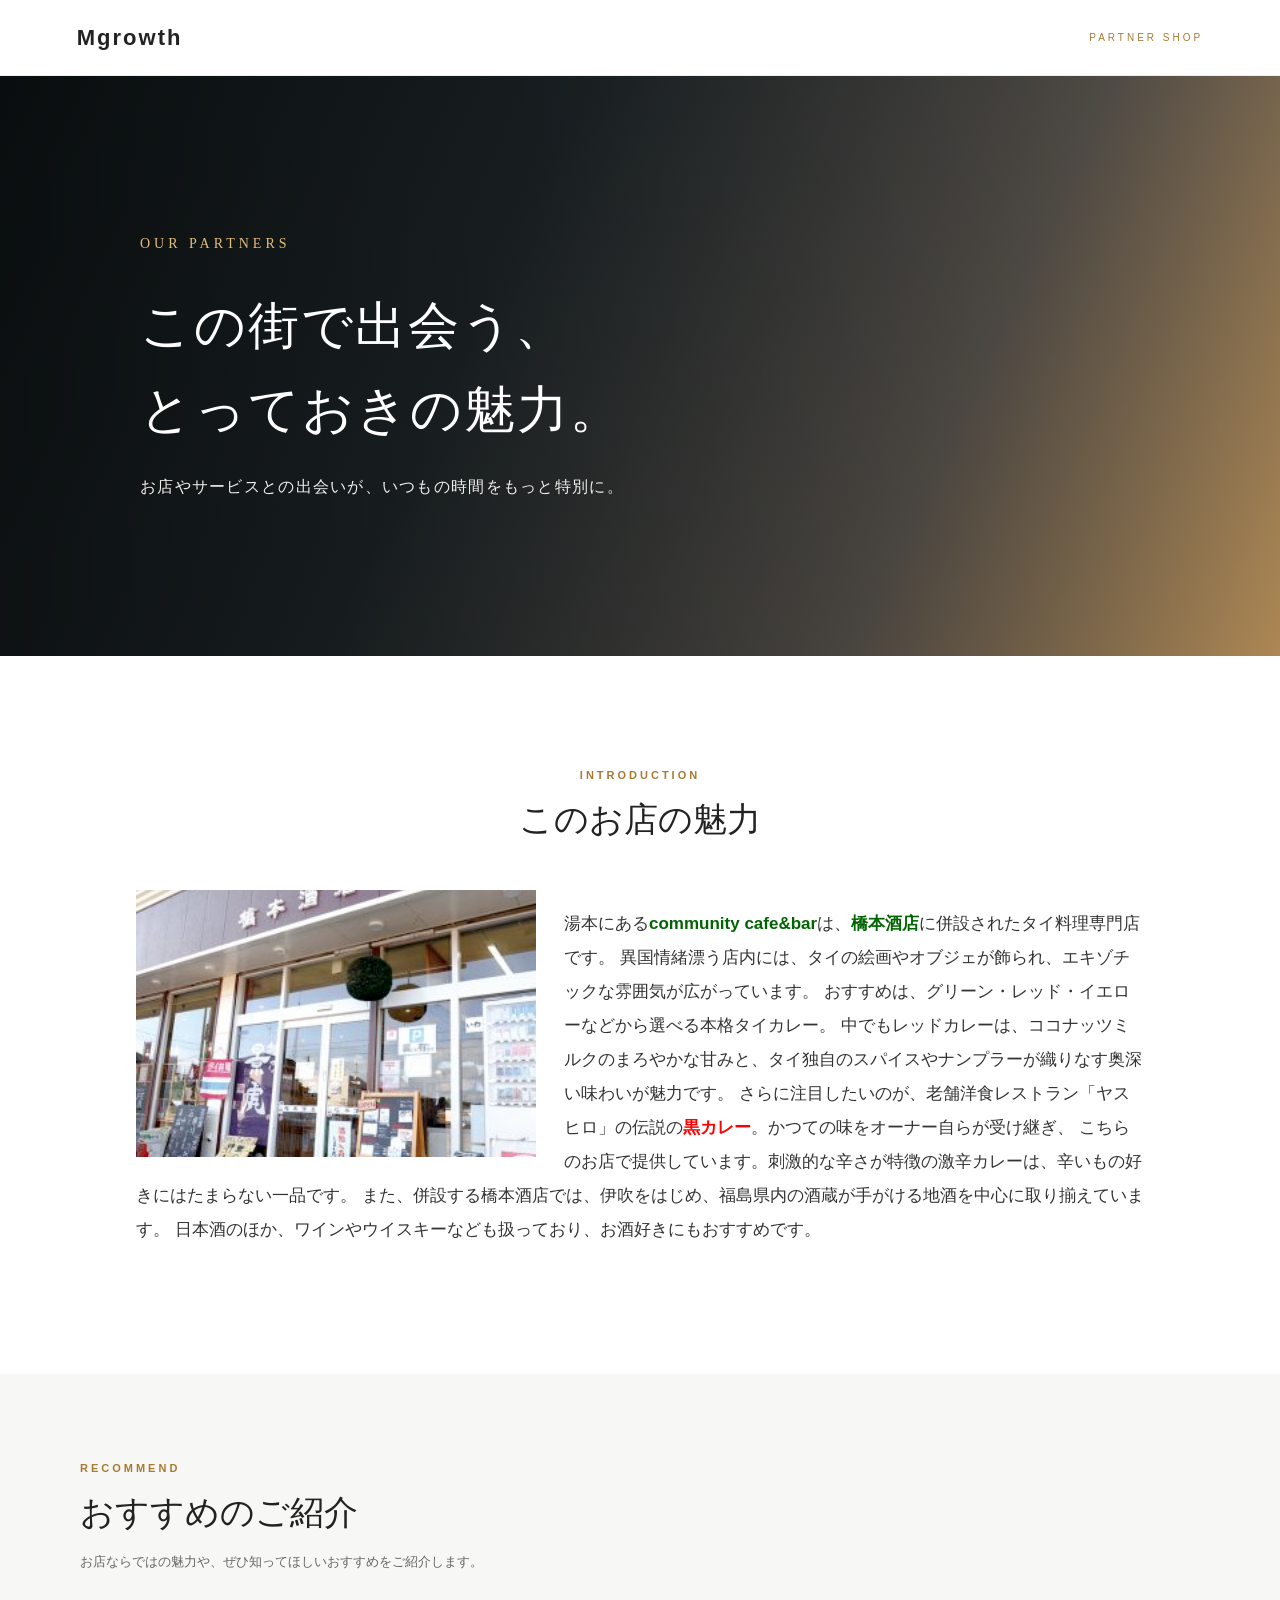
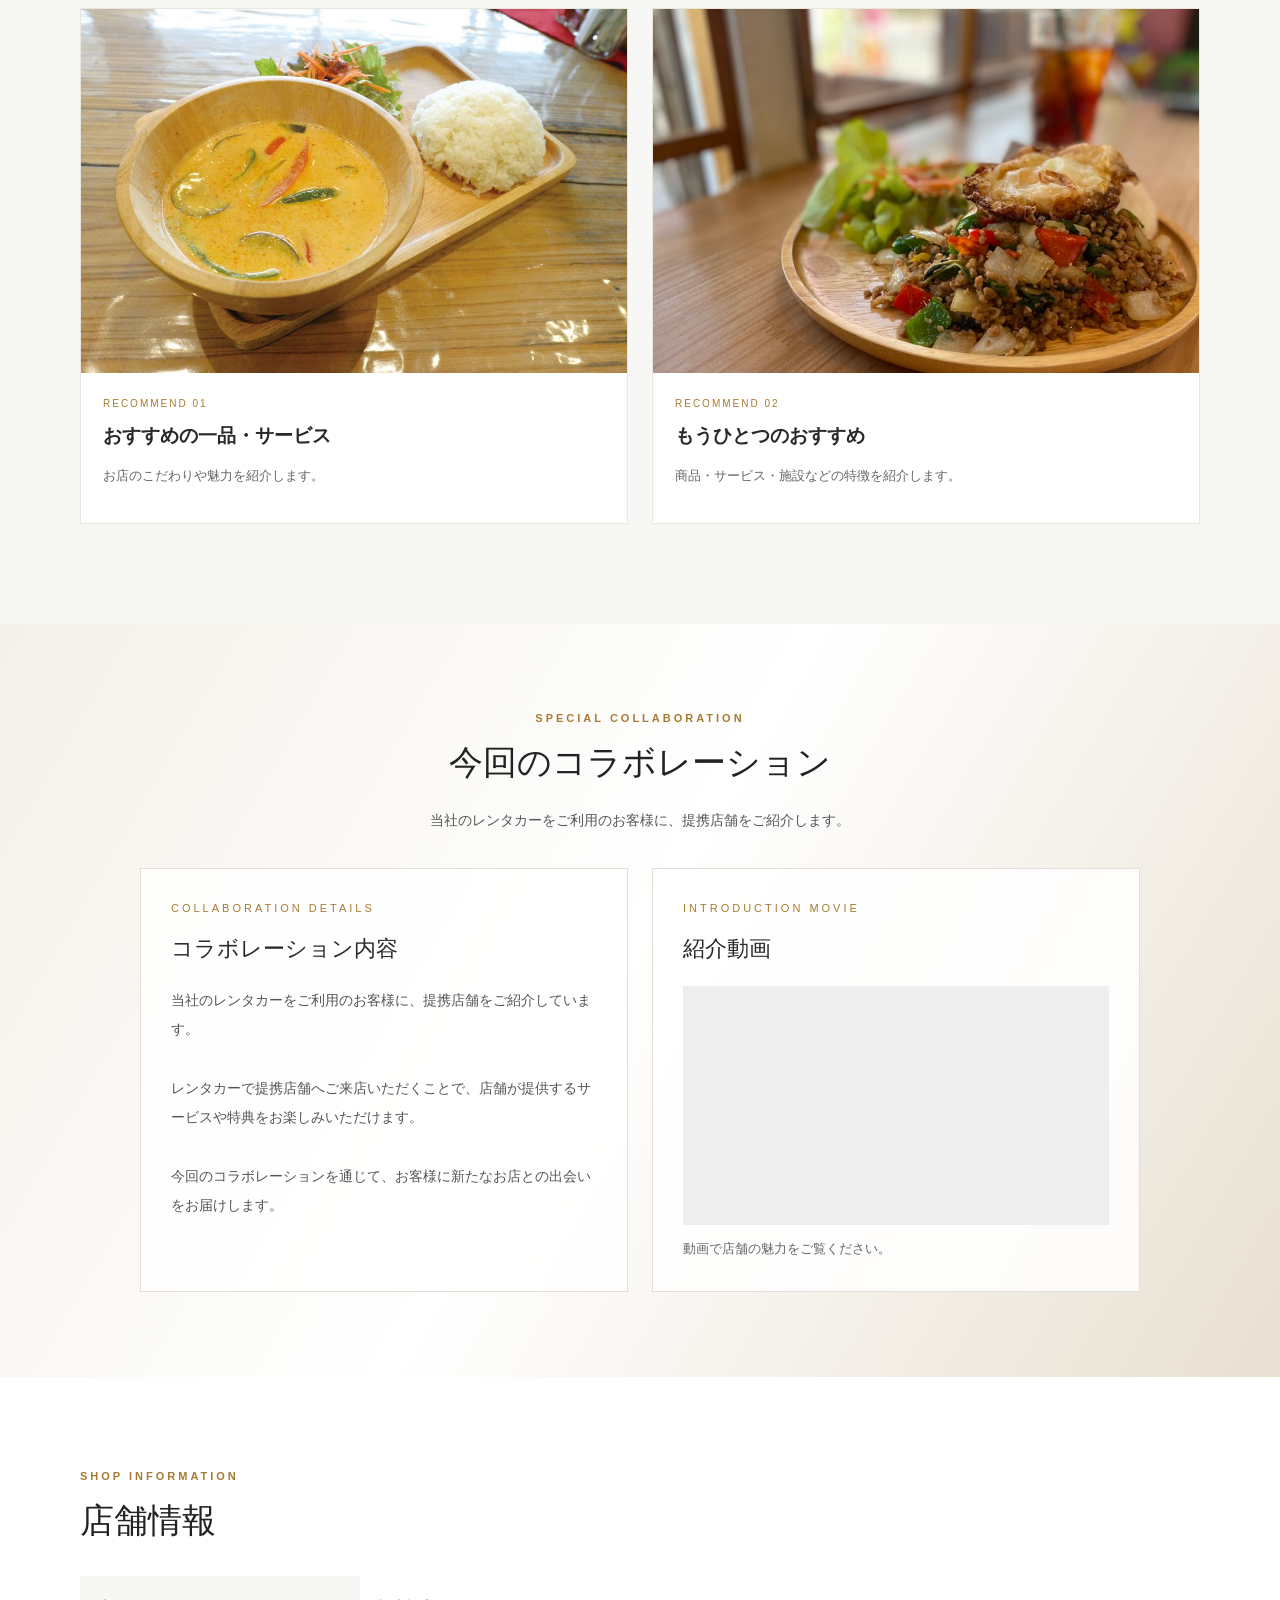
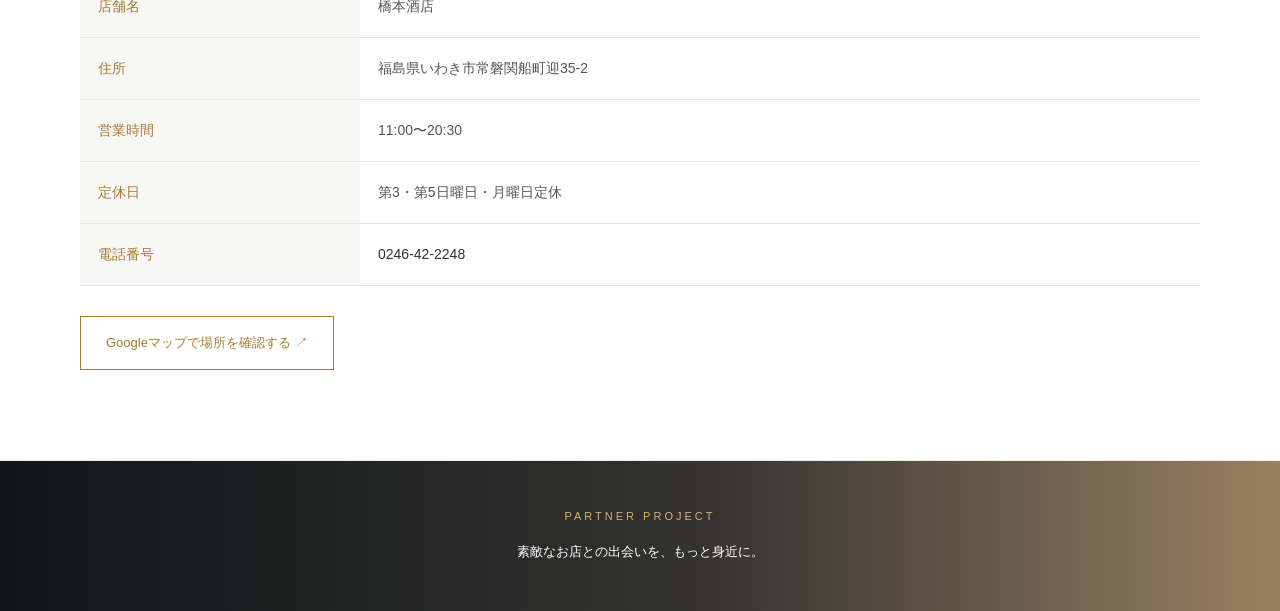
<file: HASHIMOTO紹介.HTML>
<!DOCTYPE html>
<html lang="ja">
<head>
    <meta charset="UTF-8">
    <meta name="viewport" content="width=device-width, initial-scale=1.0">
    <title>提携店舗のご紹介 | mグロース</title>
    <link rel="stylesheet" href="HASHIMOTO紹介.css">
</head>
<body>

<!-- HEADER -->
<header class="header">
    <a href="index.html" class="logo">Mgrowth</a>
    <span class="header-label">PARTNER SHOP</span>
</header>

<!-- HERO：グラデーション -->
<section class="hero">
    <div class="hero-content">
        <p class="eyebrow">OUR PARTNERS</p>
        <h1>この街で出会う、<br>とっておきの魅力。</h1>
        <p class="hero-description">
            お店やサービスとの出会いが、いつもの時間をもっと特別に。
        </p>
    </div>
</section>

<!-- INTRODUCTION：写真と紹介文 -->
<section class="intro">
    <div class="section-inner">
        <p class="section-label">INTRODUCTION</p>
        <h2>このお店の魅力</h2>

        <div class="shop-introduction">
            <div class="shop-description-image">
                <img src="橋本酒店-外観-300x2252.jpg" alt="酒店の店舗写真">
            </div>

            <div class="shop-description">
                <p>湯本にある<b style="color:#006400;">community cafe&bar</b>は、<b style="color:#006400;">橋本酒店</b>に併設されたタイ料理専門店です。
異国情緒漂う店内には、タイの絵画やオブジェが飾られ、エキゾチックな雰囲気が広がっています。

おすすめは、グリーン・レッド・イエローなどから選べる本格タイカレー。
中でもレッドカレーは、ココナッツミルクのまろやかな甘みと、タイ独自のスパイスやナンプラーが織りなす奥深い味わいが魅力です。

さらに注目したいのが、老舗洋食レストラン「ヤスヒロ」の伝説の<b style="color:red">黒カレー</b>。かつての味をオーナー自らが受け継ぎ、
こちらのお店で提供しています。刺激的な辛さが特徴の激辛カレーは、辛いもの好きにはたまらない一品です。

また、併設する橋本酒店では、伊吹をはじめ、福島県内の酒蔵が手がける地酒を中心に取り揃えています。
日本酒のほか、ワインやウイスキーなども扱っており、お酒好きにもおすすめです。</p>
            </div>
        </div>
    </div>
</section>

<!-- RECOMMEND：おすすめ紹介2枠 -->
<section class="menu-section">
    <div class="section-inner">
        <p class="section-label">RECOMMEND</p>
        <h2>おすすめのご紹介</h2>
        <p class="section-description">
            お店ならではの魅力や、ぜひ知ってほしいおすすめをご紹介します。
        </p>

        <div class="menu-grid">
            <article class="menu-card">
                <img src="橋本フード1.jpg" alt="おすすめ紹介1">
                <div class="menu-content">
                    <p class="menu-number">RECOMMEND 01</p>
                    <h3>おすすめの一品・サービス</h3>
                    <p>お店のこだわりや魅力を紹介します。</p>
                </div>
            </article>

            <article class="menu-card">
                <img src="橋本フードTWO.jpg" alt="おすすめ紹介2">
                <div class="menu-content">
                    <p class="menu-number">RECOMMEND 02</p>
                    <h3>もうひとつのおすすめ</h3>
                    <p>商品・サービス・施設などの特徴を紹介します。</p>
                </div>
            </article>
        </div>
    </div>
</section>

<!-- COLLABORATION：コラボ内容と動画 -->
<section class="offer">
    <div class="offer-inner">
        <p class="section-label">SPECIAL COLLABORATION</p>
        <h2>今回のコラボレーション</h2>
        <p class="offer-lead">
            当社のレンタカーをご利用のお客様に、提携店舗をご紹介します。
        </p>

        <div class="collaboration-grid">
            <article class="collaboration-card">
                <p class="offer-caption">COLLABORATION DETAILS</p>
                <h3>コラボレーション内容</h3>
                <p class="collaboration-text">当社のレンタカーをご利用のお客様に、提携店舗をご紹介しています。

レンタカーで提携店舗へご来店いただくことで、店舗が提供するサービスや特典をお楽しみいただけます。

今回のコラボレーションを通じて、お客様に新たなお店との出会いをお届けします。</p>
            </article>

            <article class="collaboration-card">
                <p class="offer-caption">INTRODUCTION MOVIE</p>
                <h3>紹介動画</h3>

                <div class="collaboration-video">
                    <iframe
                        src="https://www.youtube.com/embed/動画ID"
                        title="提携店舗の紹介動画"
                        allow="accelerometer; autoplay; clipboard-write; encrypted-media; gyroscope; picture-in-picture; web-share"
                        allowfullscreen>
                    </iframe>
                </div>

                <p class="video-caption">動画で店舗の魅力をご覧ください。</p>
            </article>
        </div>
    </div>
</section>

<!-- SHOP INFORMATION -->
<section class="shop-info section-inner">
    <p class="section-label">SHOP INFORMATION</p>
    <h2>店舗情報</h2>

    <table>
        <tr>
            <th>店舗名</th>
            <td>橋本酒店</td>
        </tr>
        <tr>
            <th>住所</th>
            <td>福島県いわき市常磐関船町迎35-2</td>
        </tr>
        <tr>
            <th>営業時間</th>
            <td>11:00〜20:30
</td>
        </tr>
        <tr>
            <th>定休日</th>
            <td>第3・第5日曜日・月曜日定休</td>
        </tr>
        <tr>
            <th>電話番号</th>
            <td>
<a href="tel:0246-42-2248" class="phone-link">
    0246-42-2248
</a>
</td></tr>
    </table>


    <a href="https://maps.app.goo.gl/JaLnUBMS9tZNxz766"
       class="map-button"
       target="_blank"
       rel="noopener">
        Googleマップで場所を確認する ↗
    </a>
</section>

<!-- FOOTER -->
<footer class="footer">
    <p>PARTNER PROJECT</p>
    <p>素敵なお店との出会いを、もっと身近に。</p>
</footer>

</body>
</html>
</file>
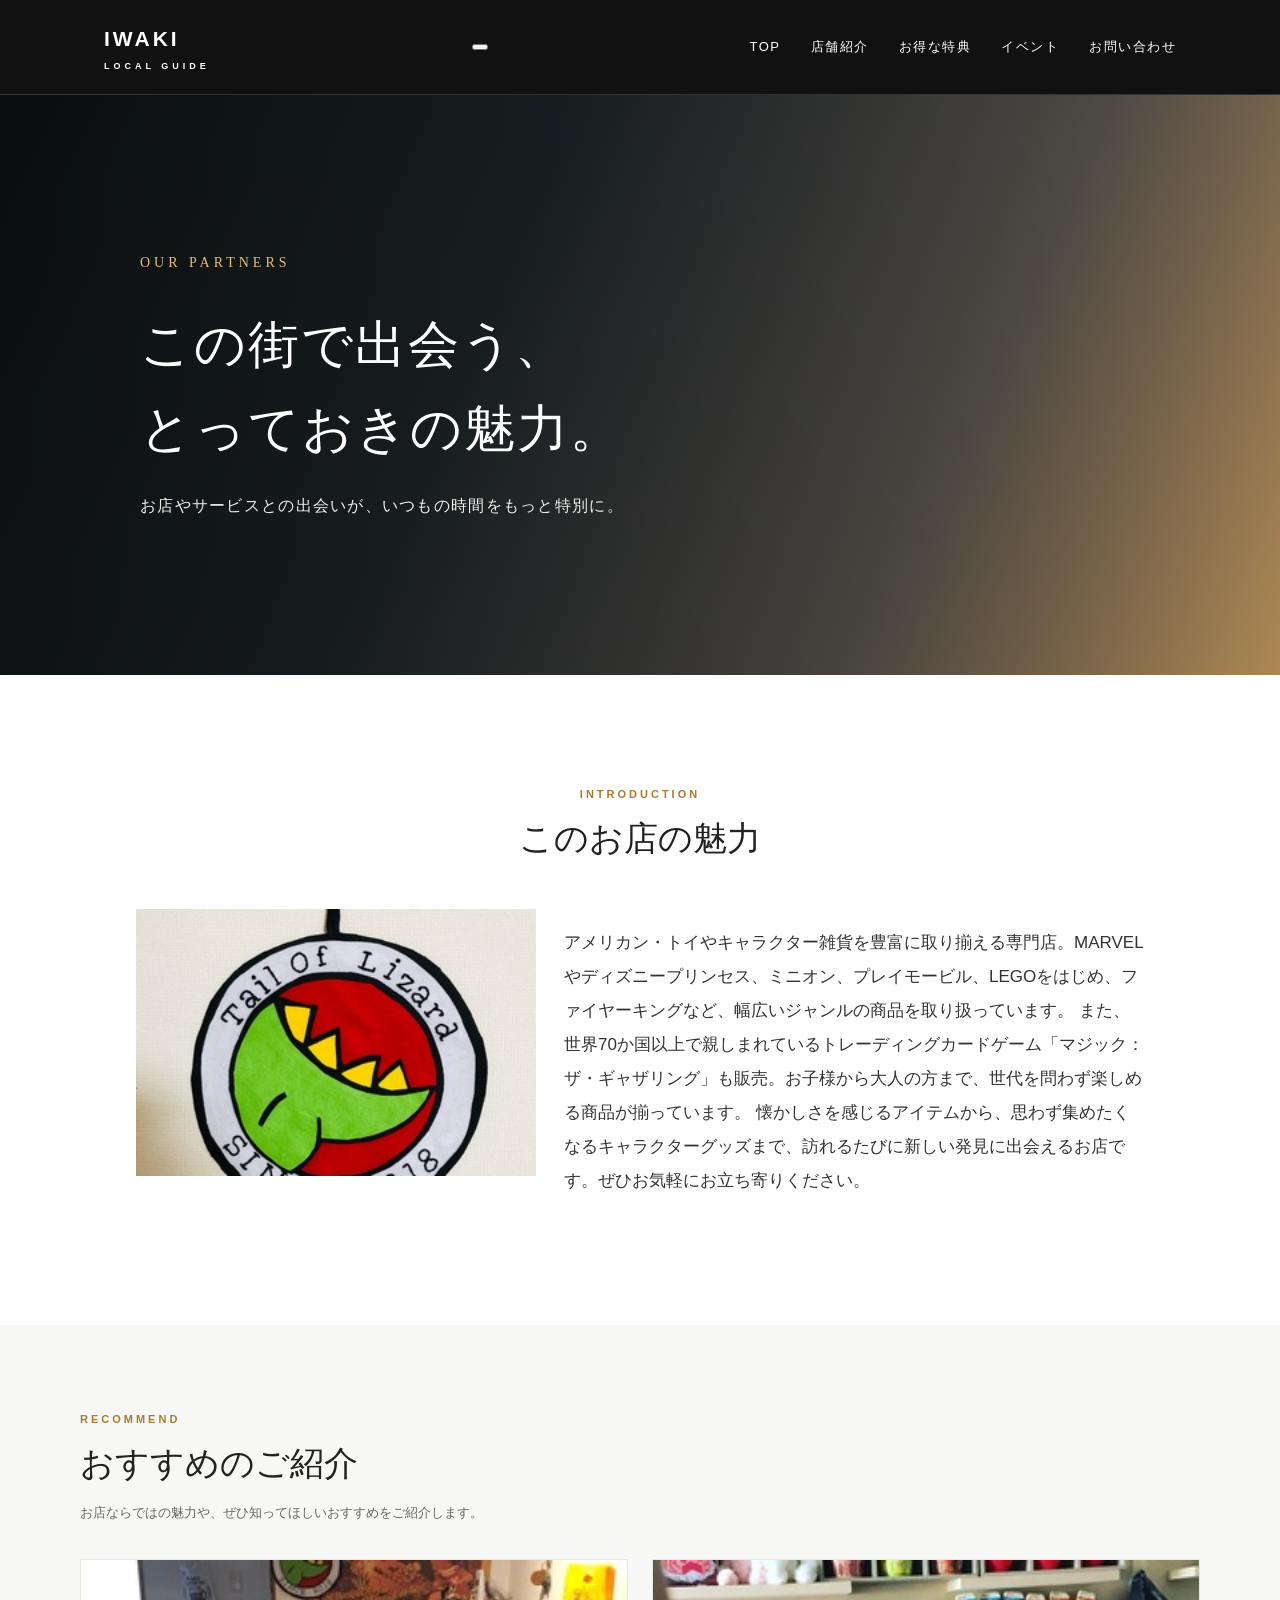
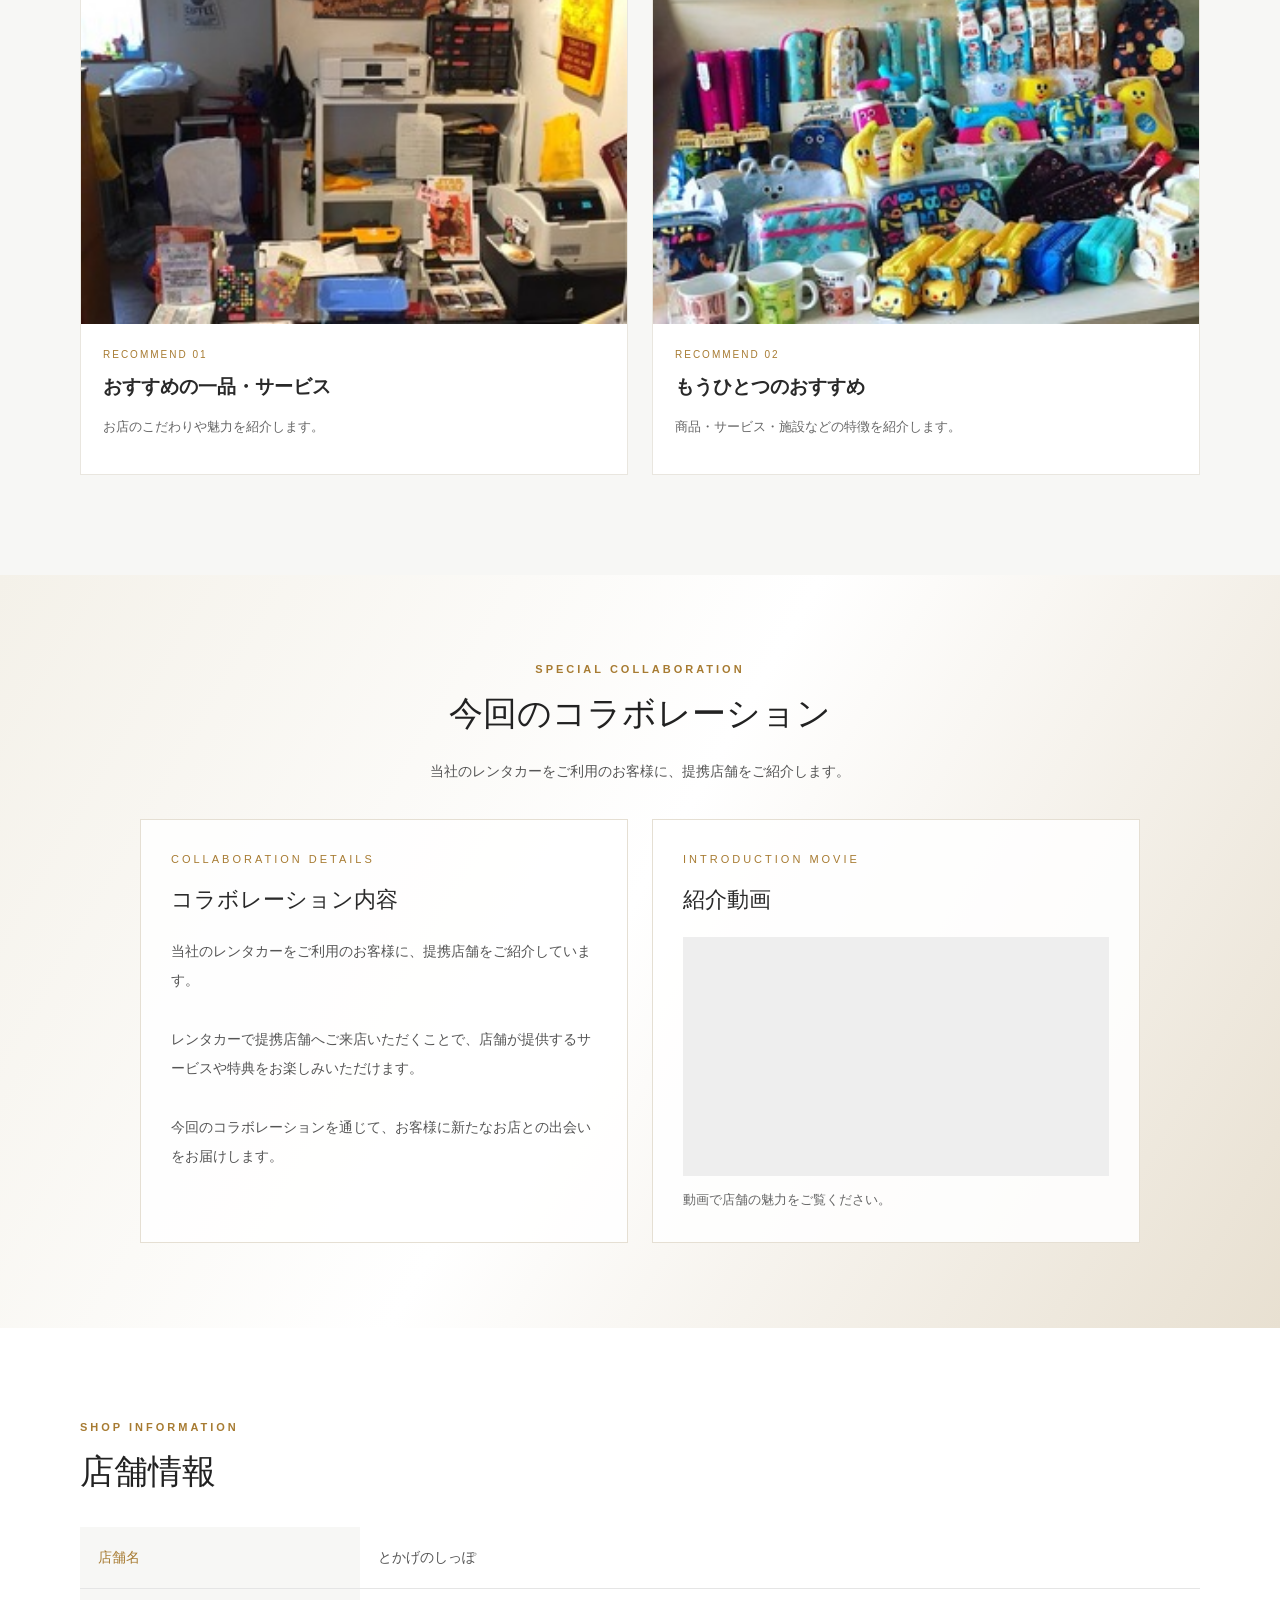
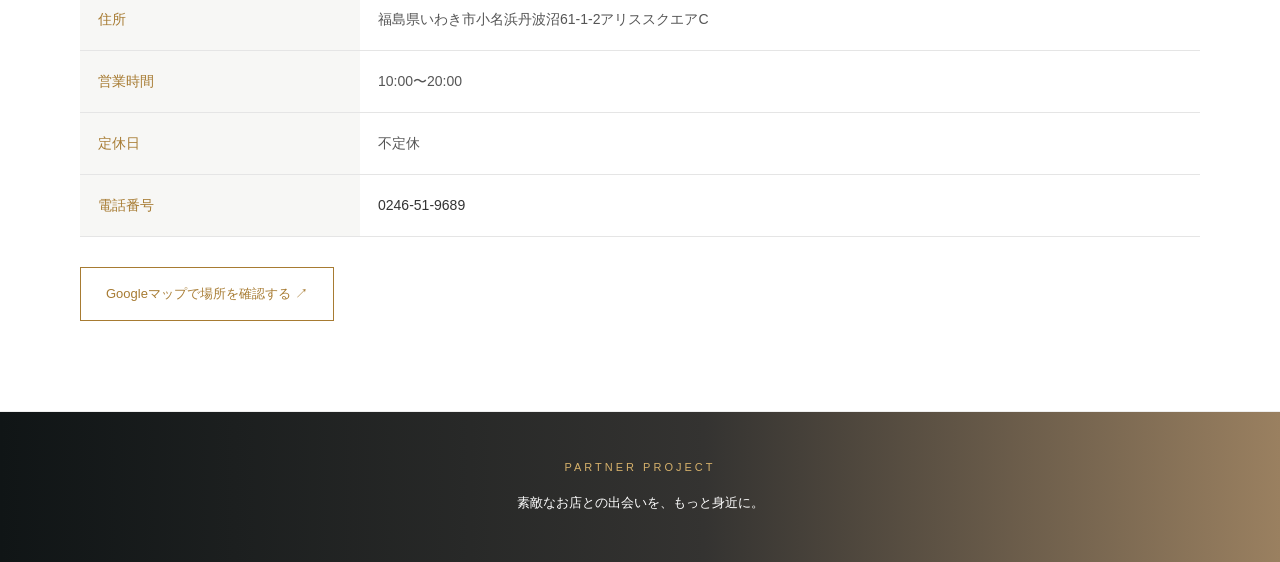
<file: とかげ紹介.html>
<!DOCTYPE html>
<html lang="ja">
<head>
    <meta charset="UTF-8">
    <meta name="viewport" content="width=device-width, initial-scale=1.0">
    <title>提携店舗のご紹介 | mグロース</title>
    <link rel="stylesheet" href="とかげ紹介.CSS">
</head>
<body>

<!-- HEADER -->
<header class="site-header">
  <div class="header-inner">

    <a href="#top" class="logo">
      IWAKI <span>LOCAL GUIDE</span>
    </a>

    <button class="menu-toggle" id="menuToggle"
      aria-label="メニューを開く">
      <span></span>
      <span></span>
      <span></span>
    </button>

    <nav class="header-nav" id="headerNav">
      <a href="#top">TOP</a>
      <a href="#shop">店舗紹介</a>
      <a href="#benefit">お得な特典</a>
      <a href="#event">イベント</a>
<a href="contact.html">お問い合わせ</a>
    </nav>
 </div>
</header>

<!-- HERO：グラデーション -->
<section class="hero">
    <div class="hero-content">
        <p class="eyebrow">OUR PARTNERS</p>
        <h1>この街で出会う、<br>とっておきの魅力。</h1>
        <p class="hero-description">
            お店やサービスとの出会いが、いつもの時間をもっと特別に。
        </p>
    </div>
</section>

<!-- INTRODUCTION：写真と紹介文 -->
<section class="intro">
    <div class="section-inner">
        <p class="section-label">INTRODUCTION</p>
        <h2>このお店の魅力</h2>

        <div class="shop-introduction">
            <div class="shop-description-image">
                <img src="とかげ1_300x200.jpg" alt="とかげの店舗写真">
            </div>

            <div class="shop-description">
                <p>アメリカン・トイやキャラクター雑貨を豊富に取り揃える専門店。MARVELやディズニープリンセス、ミニオン、プレイモービル、LEGOをはじめ、ファイヤーキングなど、幅広いジャンルの商品を取り扱っています。

また、世界70か国以上で親しまれているトレーディングカードゲーム「マジック：ザ・ギャザリング」も販売。お子様から大人の方まで、世代を問わず楽しめる商品が揃っています。

懐かしさを感じるアイテムから、思わず集めたくなるキャラクターグッズまで、訪れるたびに新しい発見に出会えるお店です。ぜひお気軽にお立ち寄りください。
</p>
            </div>
        </div>
    </div>
</section>

<!-- RECOMMEND：おすすめ紹介2枠 -->
<section class="menu-section">
    <div class="section-inner">
        <p class="section-label">RECOMMEND</p>
        <h2>おすすめのご紹介</h2>
        <p class="section-description">
            お店ならではの魅力や、ぜひ知ってほしいおすすめをご紹介します。
        </p>

        <div class="menu-grid">
            <article class="menu-card">
                <img src="とかげ3_300x200.jpg" alt="おすすめ紹介1">
                <div class="menu-content">
                    <p class="menu-number">RECOMMEND 01</p>
                    <h3>おすすめの一品・サービス</h3>
                    <p>お店のこだわりや魅力を紹介します。</p>
                </div>
            </article>

            <article class="menu-card">
                <img src="とかげ2_300x200.jpg" alt="おすすめ紹介2">
                <div class="menu-content">
                    <p class="menu-number">RECOMMEND 02</p>
                    <h3>もうひとつのおすすめ</h3>
                    <p>商品・サービス・施設などの特徴を紹介します。</p>
                </div>
            </article>
        </div>
    </div>
</section>

<!-- COLLABORATION：コラボ内容と動画 -->
<section class="offer">
    <div class="offer-inner">
        <p class="section-label">SPECIAL COLLABORATION</p>
        <h2>今回のコラボレーション</h2>
        <p class="offer-lead">
            当社のレンタカーをご利用のお客様に、提携店舗をご紹介します。
        </p>

        <div class="collaboration-grid">
            <article class="collaboration-card">
                <p class="offer-caption">COLLABORATION DETAILS</p>
                <h3>コラボレーション内容</h3>
                <p class="collaboration-text">当社のレンタカーをご利用のお客様に、提携店舗をご紹介しています。

レンタカーで提携店舗へご来店いただくことで、店舗が提供するサービスや特典をお楽しみいただけます。

今回のコラボレーションを通じて、お客様に新たなお店との出会いをお届けします。</p>
            </article>

            <article class="collaboration-card">
                <p class="offer-caption">INTRODUCTION MOVIE</p>
                <h3>紹介動画</h3>

                <div class="collaboration-video">
                    <iframe
                        src="https://www.youtube.com/embed/動画ID"
                        title="提携店舗の紹介動画"
                        allow="accelerometer; autoplay; clipboard-write; encrypted-media; gyroscope; picture-in-picture; web-share"
                        allowfullscreen>
                    </iframe>
                </div>

                <p class="video-caption">動画で店舗の魅力をご覧ください。</p>
            </article>
        </div>
    </div>
</section>

<!-- SHOP INFORMATION -->
<section class="shop-info section-inner">
    <p class="section-label">SHOP INFORMATION</p>
    <h2>店舗情報</h2>

    <table>
        <tr>
            <th>店舗名</th>
            <td>とかげのしっぽ</td>
        </tr>
        <tr>
            <th>住所</th>
            <td>福島県いわき市小名浜丹波沼61-1-2アリススクエアC</td>
        </tr>
        <tr>
            <th>営業時間</th>
            <td>10:00〜20:00
</td>
        </tr>
        <tr>
            <th>定休日</th>
            <td>不定休</td>
        </tr>
        <tr>
            <th>電話番号</th>
            <td>
<a href="tel:	0246-51-9689" class="phone-link">
    	0246-51-9689
</a>
</td></tr>
    </table>


    <a href="https://maps.app.goo.gl/JaLnUBMS9tZNxz766"
       class="map-button"
       target="_blank"
       rel="noopener">
        Googleマップで場所を確認する ↗
    </a>
</section>

<!-- FOOTER -->
<footer class="footer">
    <p>PARTNER PROJECT</p>
    <p>素敵なお店との出会いを、もっと身近に。</p>
</footer>

</body>
</html>
</file>
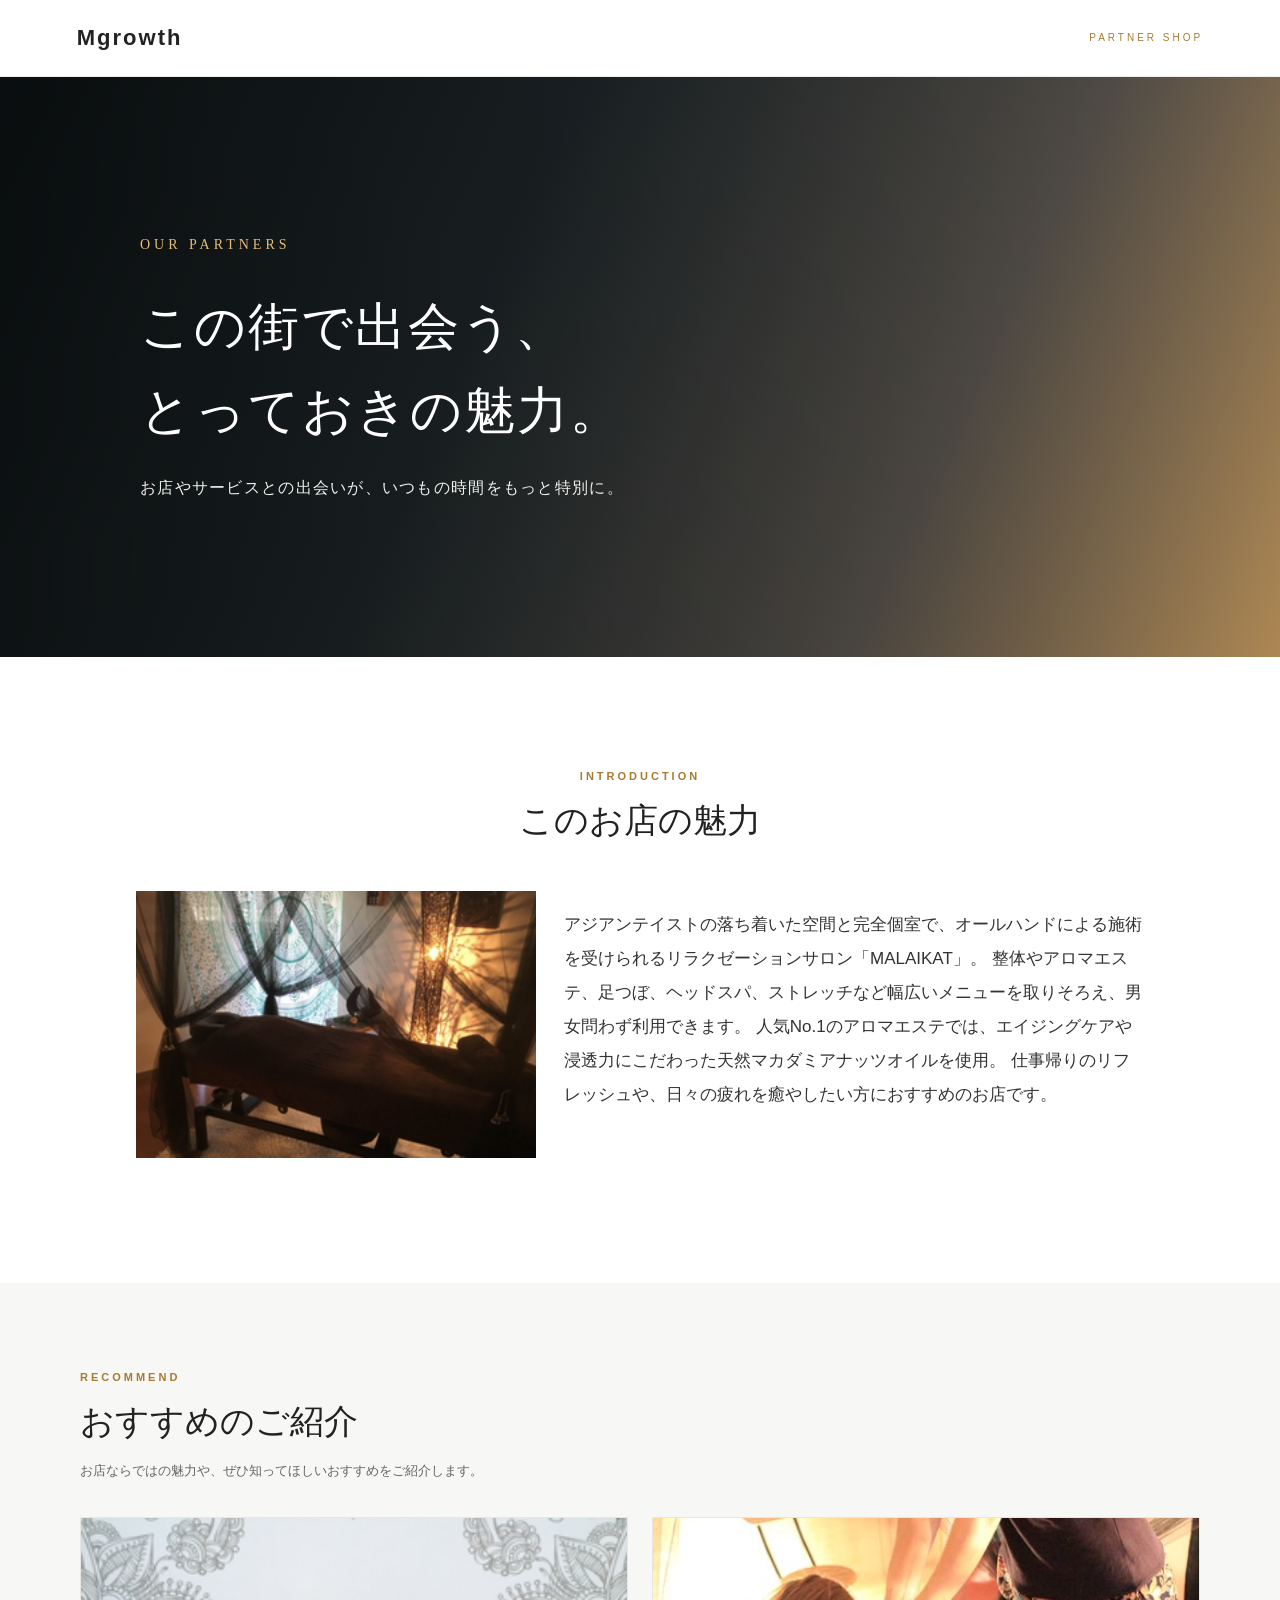
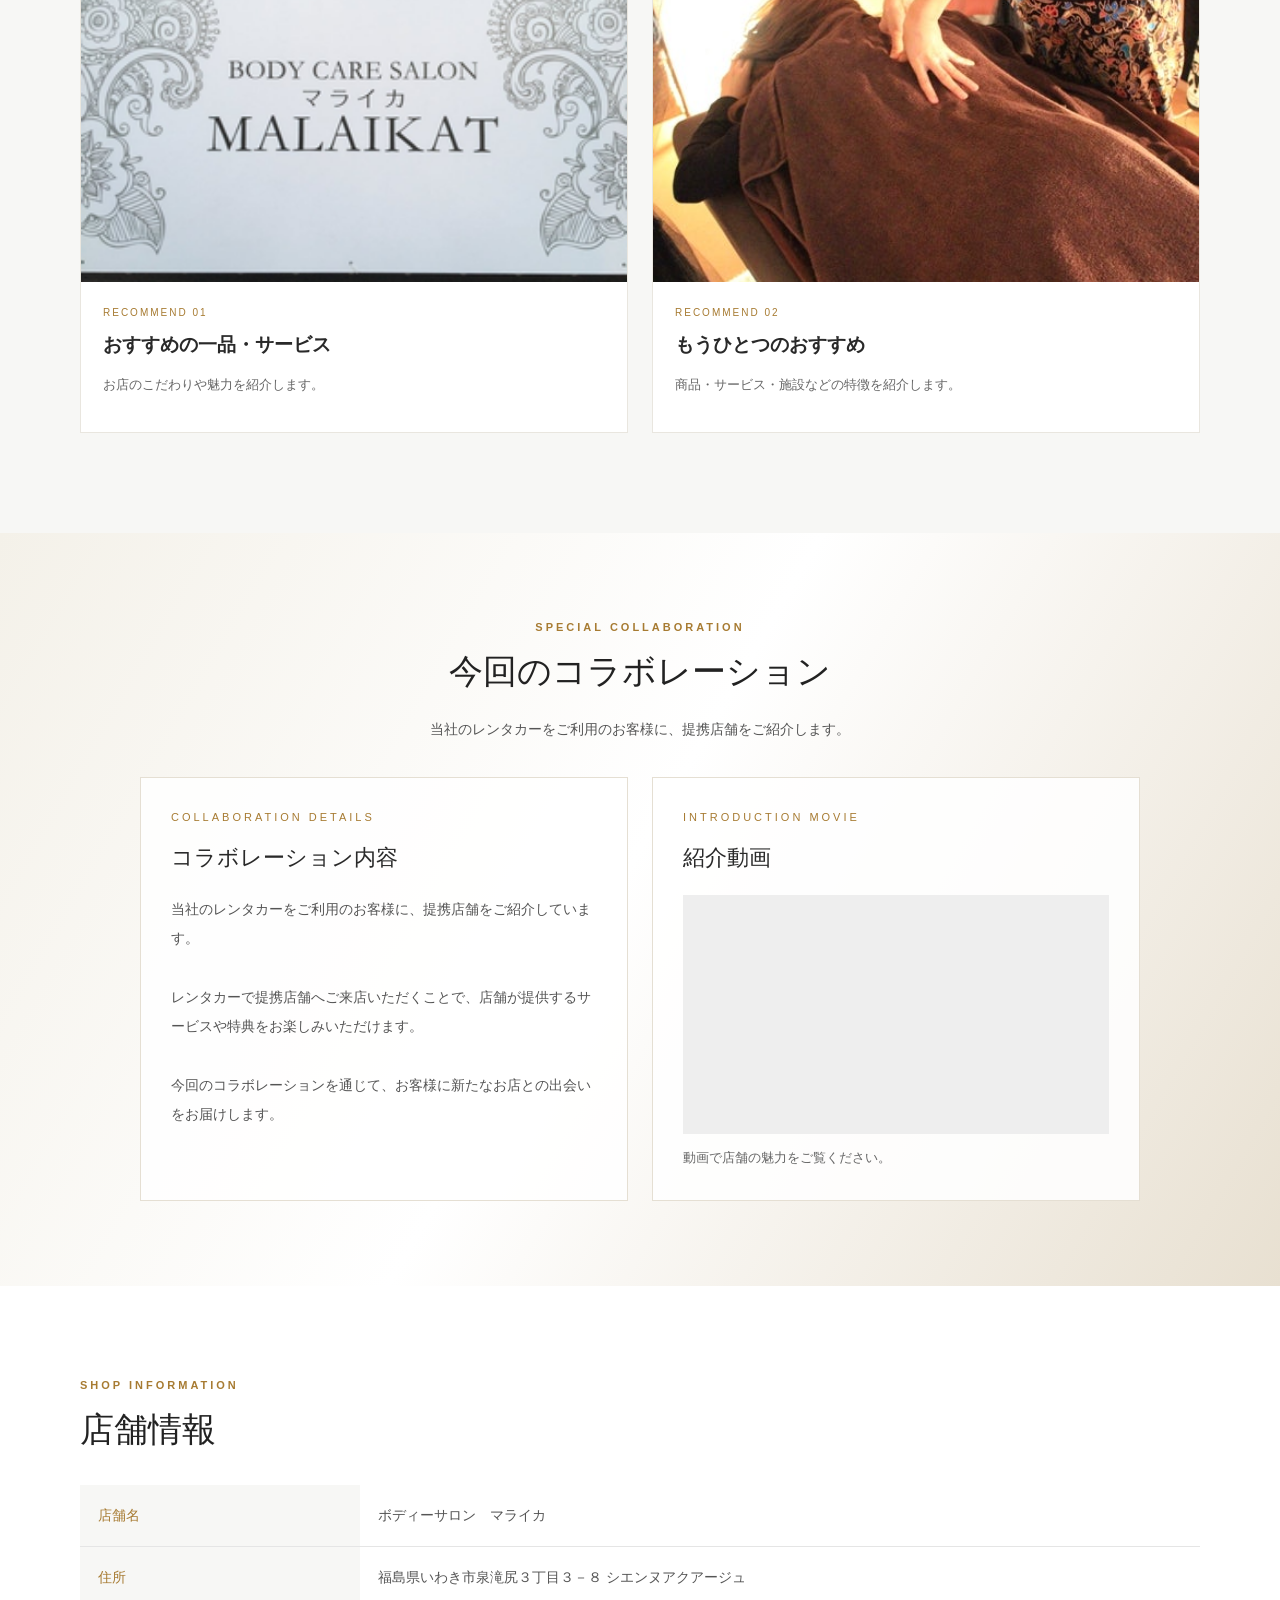
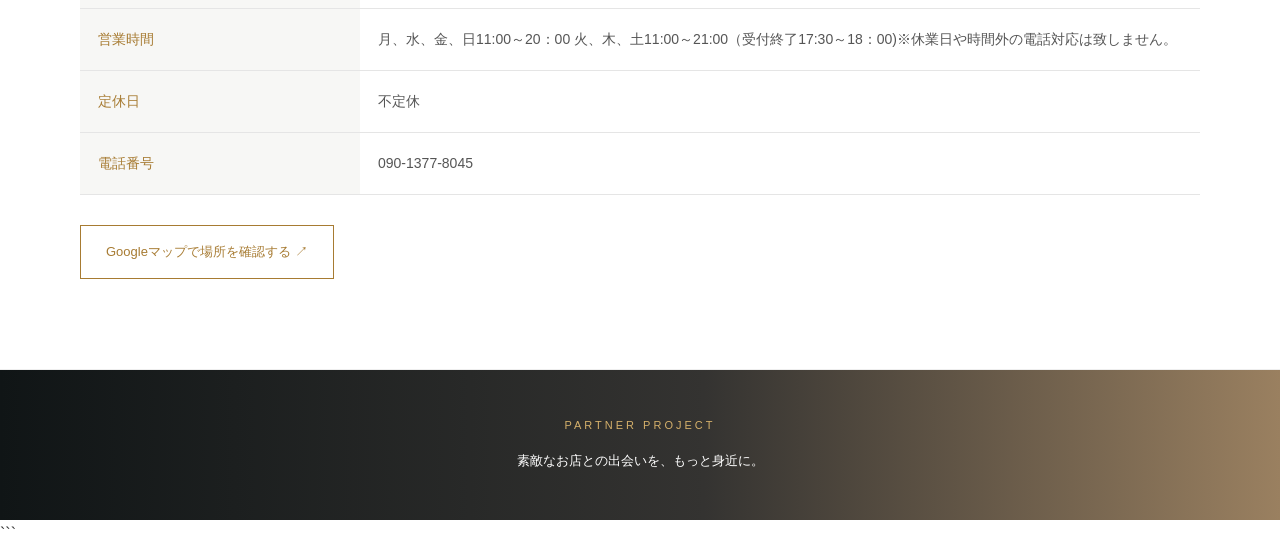
<file: マライカ-紹介.HTML>
<!DOCTYPE html>
<html lang="ja">
<head>
    <meta charset="UTF-8">
    <meta name="viewport" content="width=device-width, initial-scale=1.0">
    <title>提携店舗のご紹介 | mグロース</title>
    <link rel="stylesheet" href="マライカ-紹介.CSS">
</head>
<body>

<!-- HEADER -->
<header class="header">
    <a href="index.html" class="logo">Mgrowth</a>
    <span class="header-label">PARTNER SHOP</span>
</header>

<!-- HERO：グラデーション -->
<section class="hero">
    <div class="hero-content">
        <p class="eyebrow">OUR PARTNERS</p>
        <h1>この街で出会う、<br>とっておきの魅力。</h1>
        <p class="hero-description">
            お店やサービスとの出会いが、いつもの時間をもっと特別に。
        </p>
    </div>
</section>

<!-- INTRODUCTION：写真と紹介文 -->
<section class="intro">
    <div class="section-inner">
        <p class="section-label">INTRODUCTION</p>
        <h2>このお店の魅力</h2>

        <div class="shop-introduction">
            <div class="shop-description-image">
                <img src="マライカ外観３００×200.png" alt="マライカの店舗写真">
            </div>

            <div class="shop-description">
                <p>アジアンテイストの落ち着いた空間と完全個室で、オールハンドによる施術を受けられるリラクゼーションサロン「MALAIKAT」。
整体やアロマエステ、足つぼ、ヘッドスパ、ストレッチなど幅広いメニューを取りそろえ、男女問わず利用できます。
人気No.1のアロマエステでは、エイジングケアや浸透力にこだわった天然マカダミアナッツオイルを使用。
仕事帰りのリフレッシュや、日々の疲れを癒やしたい方におすすめのお店です。</p>
            </div>
        </div>
    </div>
</section>

<!-- RECOMMEND：おすすめ紹介2枠 -->
<section class="menu-section">
    <div class="section-inner">
        <p class="section-label">RECOMMEND</p>
        <h2>おすすめのご紹介</h2>
        <p class="section-description">
            お店ならではの魅力や、ぜひ知ってほしいおすすめをご紹介します。
        </p>

        <div class="menu-grid">
            <article class="menu-card">
                <img src="マライカmain-300×200.png" alt="おすすめ紹介1">
                <div class="menu-content">
                    <p class="menu-number">RECOMMEND 01</p>
                    <h3>おすすめの一品・サービス</h3>
                    <p>お店のこだわりや魅力を紹介します。</p>
                </div>
            </article>

            <article class="menu-card">
                <img src="マライカ-content-three-300×200.jpg" alt="おすすめ紹介2">
                <div class="menu-content">
                    <p class="menu-number">RECOMMEND 02</p>
                    <h3>もうひとつのおすすめ</h3>
                    <p>商品・サービス・施設などの特徴を紹介します。</p>
                </div>
            </article>
        </div>
    </div>
</section>

<!-- COLLABORATION：コラボ内容と動画 -->
<section class="offer">
    <div class="offer-inner">
        <p class="section-label">SPECIAL COLLABORATION</p>
        <h2>今回のコラボレーション</h2>
        <p class="offer-lead">
            当社のレンタカーをご利用のお客様に、提携店舗をご紹介します。
        </p>

        <div class="collaboration-grid">
            <article class="collaboration-card">
                <p class="offer-caption">COLLABORATION DETAILS</p>
                <h3>コラボレーション内容</h3>
                <p class="collaboration-text">当社のレンタカーをご利用のお客様に、提携店舗をご紹介しています。

レンタカーで提携店舗へご来店いただくことで、店舗が提供するサービスや特典をお楽しみいただけます。

今回のコラボレーションを通じて、お客様に新たなお店との出会いをお届けします。</p>
            </article>

            <article class="collaboration-card">
                <p class="offer-caption">INTRODUCTION MOVIE</p>
                <h3>紹介動画</h3>

                <div class="collaboration-video">
                    <iframe
                        src="https://www.youtube.com/embed/動画ID"
                        title="提携店舗の紹介動画"
                        allow="accelerometer; autoplay; clipboard-write; encrypted-media; gyroscope; picture-in-picture; web-share"
                        allowfullscreen>
                    </iframe>
                </div>

                <p class="video-caption">動画で店舗の魅力をご覧ください。</p>
            </article>
        </div>
    </div>
</section>

<!-- SHOP INFORMATION -->
<section class="shop-info section-inner">
    <p class="section-label">SHOP INFORMATION</p>
    <h2>店舗情報</h2>

    <table>
        <tr>
            <th>店舗名</th>
            <td>ボディーサロン　マライカ</td>
        </tr>
        <tr>
            <th>住所</th>
            <td>福島県いわき市泉滝尻３丁目３－８ シエンヌアクアージュ</td>
        </tr>
        <tr>
            <th>営業時間</th>
            <td>月、水、金、日11:00～20：00  火、木、土11:00～21:00（受付終了17:30～18：00)※休業日や時間外の電話対応は致しません。 
</td>
        </tr>
        <tr>
            <th>定休日</th>
            <td>不定休 </td>
        </tr>
        <tr>
            <th>電話番号</th>
            <td>	
090-1377-8045</td>
        </tr>
    </table>

    <a href="https://www.google.com/maps"
       class="map-button"
       target="_blank"
       rel="noopener">
        Googleマップで場所を確認する ↗
    </a>
</section>

<!-- FOOTER -->
<footer class="footer">
    <p>PARTNER PROJECT</p>
    <p>素敵なお店との出会いを、もっと身近に。</p>
</footer>

</body>
</html>
```
</file>
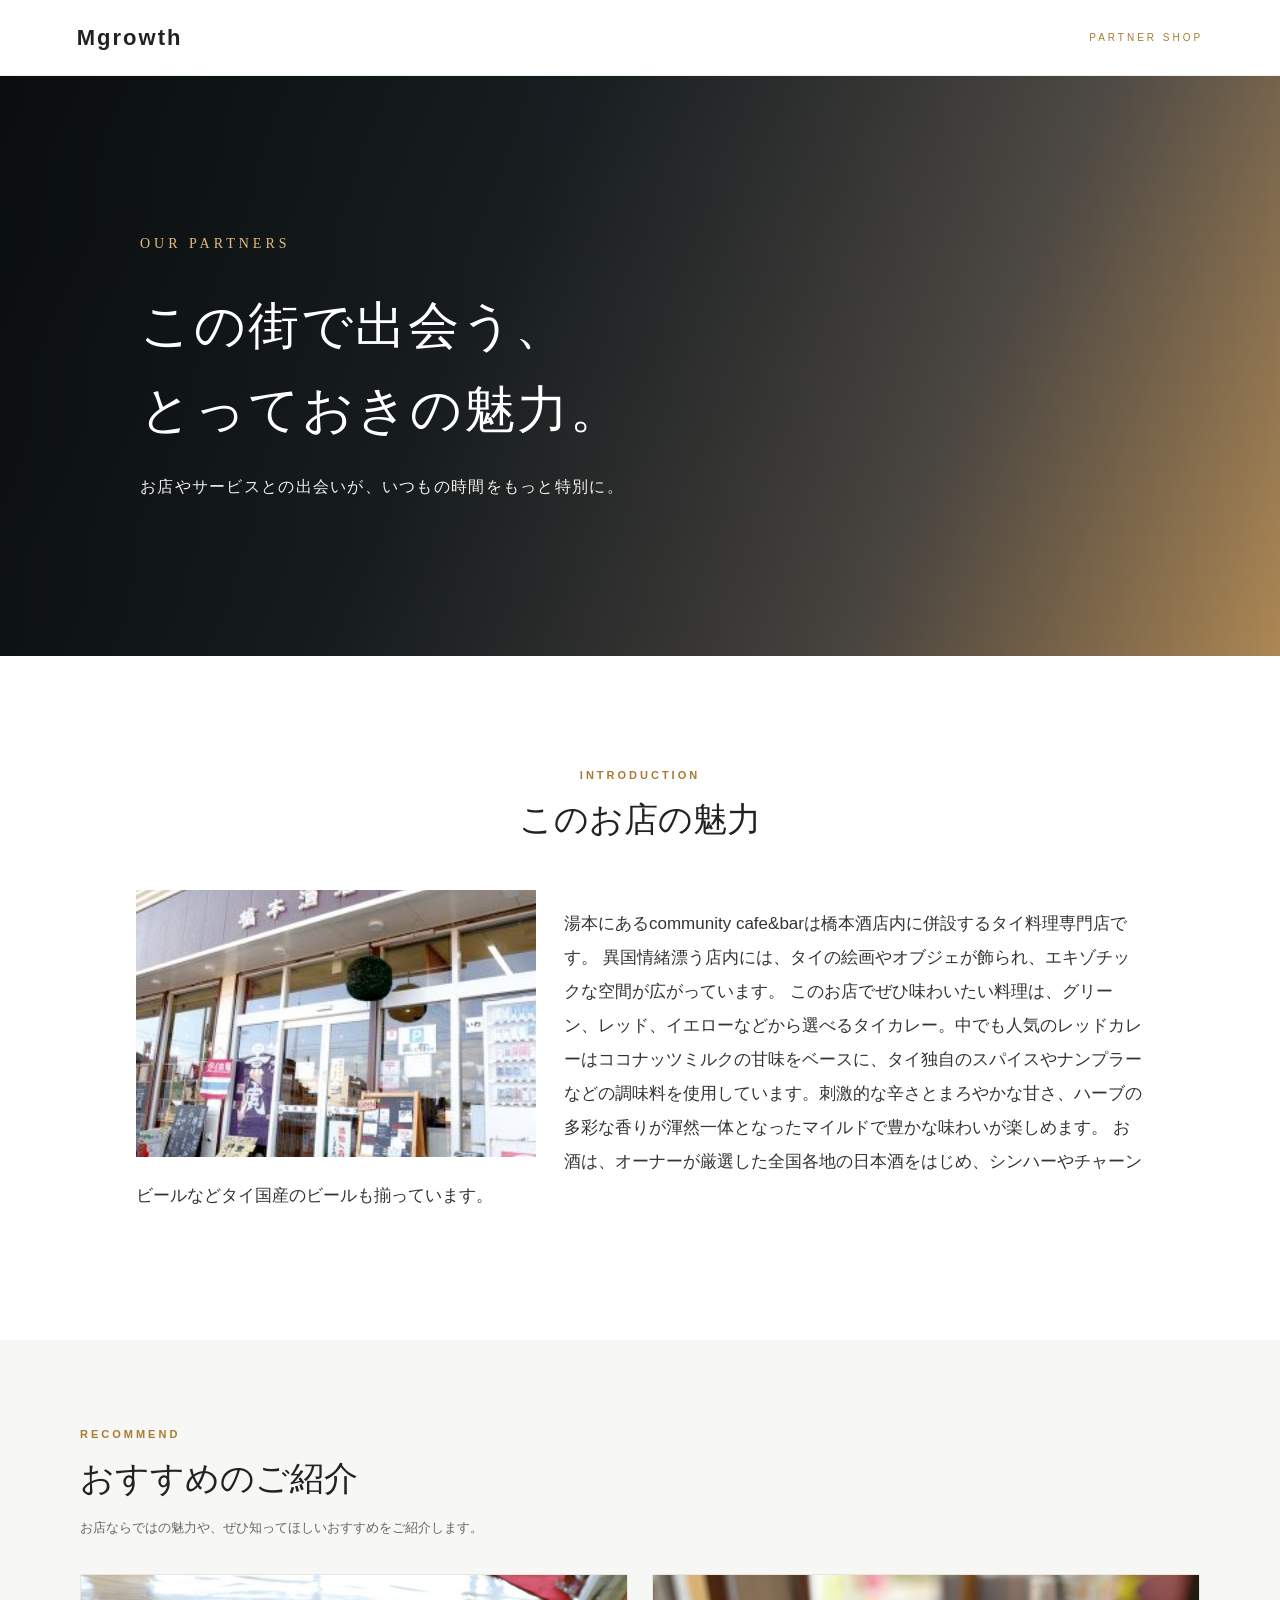
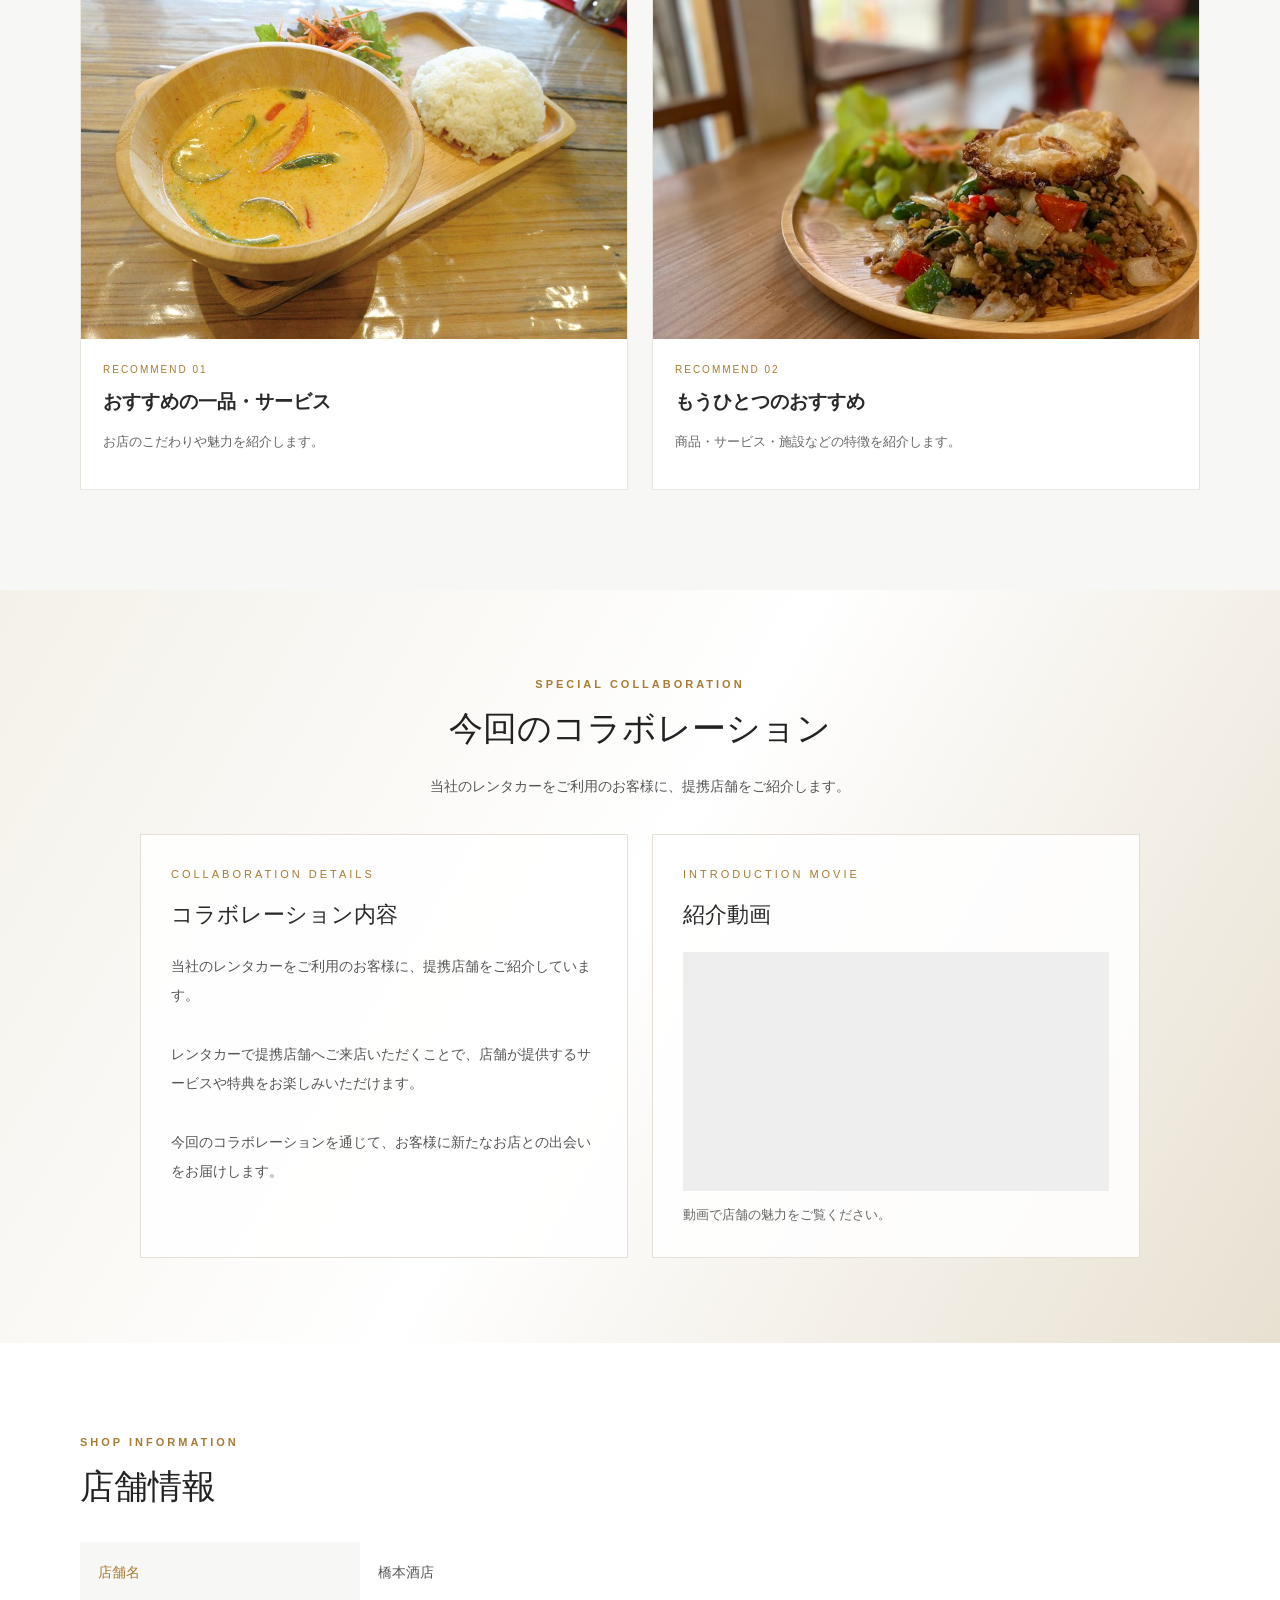
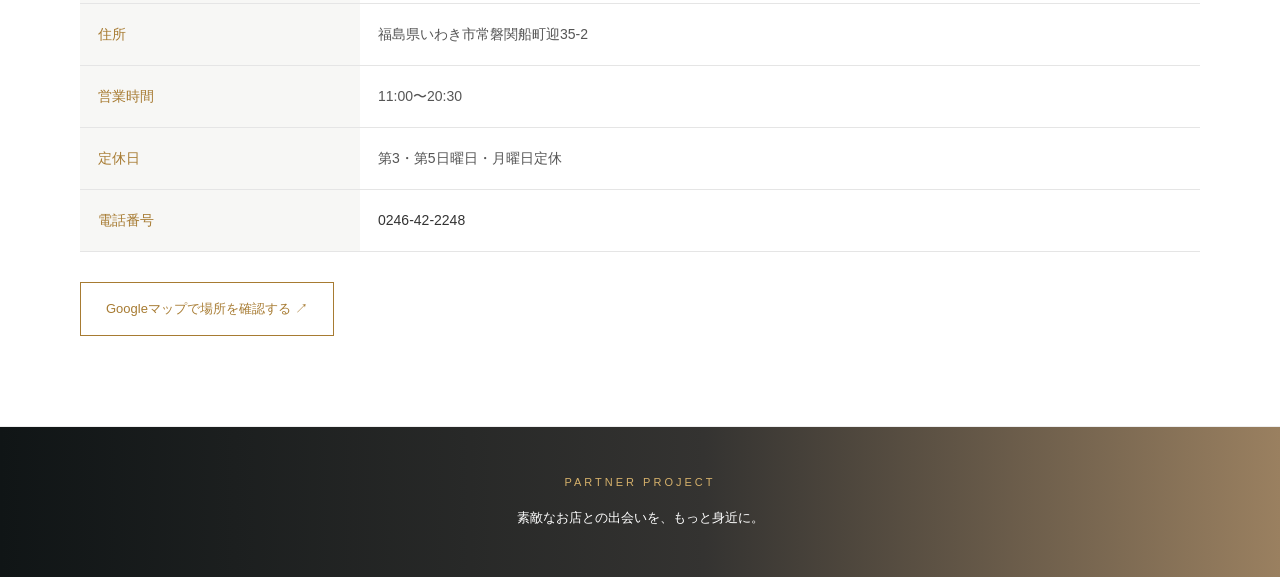
<file: 紹介.HTML>
<!DOCTYPE html>
<html lang="ja">
<head>
    <meta charset="UTF-8">
    <meta name="viewport" content="width=device-width, initial-scale=1.0">
    <title>提携店舗のご紹介 | mグロース</title>
    <link rel="stylesheet" href="紹介.css">
</head>
<body>

<!-- HEADER -->
<header class="header">
    <a href="index.html" class="logo">Mgrowth</a>
    <span class="header-label">PARTNER SHOP</span>
</header>

<!-- HERO：グラデーション -->
<section class="hero">
    <div class="hero-content">
        <p class="eyebrow">OUR PARTNERS</p>
        <h1>この街で出会う、<br>とっておきの魅力。</h1>
        <p class="hero-description">
            お店やサービスとの出会いが、いつもの時間をもっと特別に。
        </p>
    </div>
</section>

<!-- INTRODUCTION：写真と紹介文 -->
<section class="intro">
    <div class="section-inner">
        <p class="section-label">INTRODUCTION</p>
        <h2>このお店の魅力</h2>

        <div class="shop-introduction">
            <div class="shop-description-image">
                <img src="橋本酒店-外観-300x2252.jpg" alt="酒店の店舗写真">
            </div>

            <div class="shop-description">
                <p>湯本にあるcommunity cafe&barは橋本酒店内に併設するタイ料理専門店です。 異国情緒漂う店内には、タイの絵画やオブジェが飾られ、エキゾチックな空間が広がっています。
このお店でぜひ味わいたい料理は、グリーン、レッド、イエローなどから選べるタイカレー。中でも人気のレッドカレーはココナッツミルクの甘味をベースに、タイ独自のスパイスやナンプラーなどの調味料を使用しています。刺激的な辛さとまろやかな甘さ、ハーブの多彩な香りが渾然一体となったマイルドで豊かな味わいが楽しめます。
お酒は、オーナーが厳選した全国各地の日本酒をはじめ、シンハーやチャーンビールなどタイ国産のビールも揃っています。</p>
            </div>
        </div>
    </div>
</section>

<!-- RECOMMEND：おすすめ紹介2枠 -->
<section class="menu-section">
    <div class="section-inner">
        <p class="section-label">RECOMMEND</p>
        <h2>おすすめのご紹介</h2>
        <p class="section-description">
            お店ならではの魅力や、ぜひ知ってほしいおすすめをご紹介します。
        </p>

        <div class="menu-grid">
            <article class="menu-card">
                <img src="橋本フード1.jpg" alt="おすすめ紹介1">
                <div class="menu-content">
                    <p class="menu-number">RECOMMEND 01</p>
                    <h3>おすすめの一品・サービス</h3>
                    <p>お店のこだわりや魅力を紹介します。</p>
                </div>
            </article>

            <article class="menu-card">
                <img src="橋本フードTWO.jpg" alt="おすすめ紹介2">
                <div class="menu-content">
                    <p class="menu-number">RECOMMEND 02</p>
                    <h3>もうひとつのおすすめ</h3>
                    <p>商品・サービス・施設などの特徴を紹介します。</p>
                </div>
            </article>
        </div>
    </div>
</section>

<!-- COLLABORATION：コラボ内容と動画 -->
<section class="offer">
    <div class="offer-inner">
        <p class="section-label">SPECIAL COLLABORATION</p>
        <h2>今回のコラボレーション</h2>
        <p class="offer-lead">
            当社のレンタカーをご利用のお客様に、提携店舗をご紹介します。
        </p>

        <div class="collaboration-grid">
            <article class="collaboration-card">
                <p class="offer-caption">COLLABORATION DETAILS</p>
                <h3>コラボレーション内容</h3>
                <p class="collaboration-text">当社のレンタカーをご利用のお客様に、提携店舗をご紹介しています。

レンタカーで提携店舗へご来店いただくことで、店舗が提供するサービスや特典をお楽しみいただけます。

今回のコラボレーションを通じて、お客様に新たなお店との出会いをお届けします。</p>
            </article>

            <article class="collaboration-card">
                <p class="offer-caption">INTRODUCTION MOVIE</p>
                <h3>紹介動画</h3>

                <div class="collaboration-video">
                    <iframe
                        src="https://www.youtube.com/embed/動画ID"
                        title="提携店舗の紹介動画"
                        allow="accelerometer; autoplay; clipboard-write; encrypted-media; gyroscope; picture-in-picture; web-share"
                        allowfullscreen>
                    </iframe>
                </div>

                <p class="video-caption">動画で店舗の魅力をご覧ください。</p>
            </article>
        </div>
    </div>
</section>

<!-- SHOP INFORMATION -->
<section class="shop-info section-inner">
    <p class="section-label">SHOP INFORMATION</p>
    <h2>店舗情報</h2>

    <table>
        <tr>
            <th>店舗名</th>
            <td>橋本酒店</td>
        </tr>
        <tr>
            <th>住所</th>
            <td>福島県いわき市常磐関船町迎35-2</td>
        </tr>
        <tr>
            <th>営業時間</th>
            <td>11:00〜20:30
</td>
        </tr>
        <tr>
            <th>定休日</th>
            <td>第3・第5日曜日・月曜日定休</td>
        </tr>
        <tr>
            <th>電話番号</th>
            <td>
<a href="tel:0246-42-2248" class="phone-link">
    0246-42-2248
</a>
</td></tr>
    </table>


    <a href="https://maps.app.goo.gl/JaLnUBMS9tZNxz766"
       class="map-button"
       target="_blank"
       rel="noopener">
        Googleマップで場所を確認する ↗
    </a>
</section>

<!-- FOOTER -->
<footer class="footer">
    <p>PARTNER PROJECT</p>
    <p>素敵なお店との出会いを、もっと身近に。</p>
</footer>

</body>
</html>
</file>
<file: HASHIMOTO紹介.css>
/* BASIC */
* {
    box-sizing: border-box;
}

html {
    scroll-behavior: smooth;
}

body {
    margin: 0;
    background: #ffffff;
    color: #333333;
    font-family: "Noto Sans JP", "Yu Gothic", sans-serif;
    line-height: 1.8;
}

img {
    display: block;
    max-width: 100%;
    object-fit: cover;
}

a {
    color: inherit;
    text-decoration: none;
}

.section-inner {
    width: 88%;
    max-width: 1120px;
    margin: 0 auto;
}

.section-label {
    color: #a77b32;
    font-size: 11px;
    font-weight: bold;
    letter-spacing: 3px;
    margin: 0 0 8px;
}

h2 {
    font-family: "Yu Mincho", "Hiragino Mincho ProN", serif;
    font-size: 34px;
    line-height: 1.5;
    font-weight: normal;
    margin: 0 0 20px;
    color: #222222;
}

/* HEADER */
.header {
    min-height: 76px;
    padding: 0 6%;
    display: flex;
    align-items: center;
    justify-content: space-between;
    background: #ffffff;
    border-bottom: 1px solid #eeeeee;
}

.logo {
    font-size: 22px;
    font-weight: bold;
    letter-spacing: 2px;
    color: #222222;
}

.header-label {
    color: #a77b32;
    font-size: 10px;
    letter-spacing: 3px;
}

/* HERO：グラデーション背景 */
.hero {
    position: relative;
    min-height: 460px;
    height: 580px;
    display: flex;
    align-items: center;
    overflow: hidden;
    background: linear-gradient(
        115deg,
        #101719 0%,
        #20282b 38%,
        #55504a 72%,
        #b18a55 100%
    );
}

.hero::after {
    content: "";
    position: absolute;
    inset: 0;
    background: linear-gradient(
        90deg,
        rgba(0, 0, 0, 0.42) 0%,
        rgba(0, 0, 0, 0.16) 65%,
        rgba(0, 0, 0, 0.02) 100%
    );
    pointer-events: none;
}

.hero-content {
    position: relative;
    z-index: 1;
    width: 82%;
    max-width: 1000px;
    margin: 0 auto;
    color: #ffffff;
}

.eyebrow {
    color: #e3bd7a;
    font-family: Georgia, serif;
    font-size: 14px;
    letter-spacing: 4px;
    margin: 0 0 28px;
}

.hero h1 {
    font-family: "Yu Mincho", "Hiragino Mincho ProN", serif;
    font-size: clamp(32px, 4vw, 52px);
    line-height: 1.65;
    font-weight: normal;
    letter-spacing: 0.04em;
    margin: 0 0 20px;
    color: #ffffff;
}

.hero-description {
    color: #f0f0ed;
    font-size: clamp(13px, 1.3vw, 16px);
    letter-spacing: 0.08em;
    line-height: 1.8;
    margin: 0;
}



/* INTRODUCTION */
.intro {
    padding: 110px 0;
    background: #ffffff;
}

.intro > .section-inner > .section-label,
.intro > .section-inner > h2 {
    text-align: center;
}

/* SHOP INTRODUCTION */
.shop-introduction {
    display: flow-root;
    width: 90%;
    max-width: 1200px;
    margin: 45px auto 0;
    text-align: left;
}

/* お店の魅力：見出し */
.shop-introduction h2 {
    font-size: 36px;
    font-weight: 600;
    line-height: 1.5;
    margin-bottom: 30px;
}

/* 写真 */
.shop-description-image {
    float: left;
    width: 420px;
    height: 280px;
    margin: 0 35px 20px 0;
    overflow: hidden;
}

.shop-description-image img {
    display: block;
    width: 100%;
    height: 100%;
    max-width: none;
    object-fit: cover;
    object-position: center;
}

/* 紹介文 */
.shop-introduction p {
    font-size: 17px;
    line-height: 2;
}

.shop-description-image {
    float: left;
    width: 400px;
    height: 267px;
    margin: 0 28px 15px 0;
    overflow: hidden;
}

.shop-description-image img {
    display: block;
    width: 100%;
    height: 100%;
    max-width: none;
    object-fit: cover;
    object-position: center;
}



/* RECOMMEND：2枠 */
.menu-section {
    background: #f7f7f5;
    padding: 85px 0 100px;
}

.section-description {
    color: #666666;
    font-size: 13px;
    margin: -8px 0 35px;
}

.menu-grid {
    display: grid;
    grid-template-columns: repeat(2, minmax(0, 1fr));
    gap: 24px;
}

.menu-card {
    min-width: 0;
    overflow: hidden;
    background: #ffffff;
    border: 1px solid #e9e6df;
}

.menu-card > img {
    width: 100%;
    height: auto;
    aspect-ratio: 3 / 2;
    object-fit: cover;
    object-position: center;
}

.menu-content {
    padding: 22px;
}

.menu-number {
    color: #a77b32;
    font-size: 10px;
    letter-spacing: 2px;
    margin: 0 0 8px;
}

.menu-content h3 {
    font-size: 19px;
    line-height: 1.6;
    margin: 8px 0 10px;
    color: #292929;
}

.menu-content > p:not(.menu-number):not(.price) {
    color: #666666;
    font-size: 13px;
}

/* SHOP STORY */
.story {
    display: grid;
    grid-template-columns: 1.1fr 0.9fr;
    gap: 60px;
    align-items: center;
    padding-top: 100px;
    padding-bottom: 100px;
    background: #ffffff;
}

.story-image img {
    width: 100%;
    aspect-ratio: 5 / 4;
}

.story-content p:last-child {
    color: #666666;
    font-size: 14px;
}

/* COLLABORATION：コラボ内容＋動画の2枠 */
.offer {
    background: linear-gradient(
        120deg,
        #f4f1e9 0%,
        #ffffff 48%,
        #e8e0d1 100%
    );
    padding: 85px 20px;
    text-align: center;
}

.offer-inner {
    max-width: 1000px;
    margin: 0 auto;
}

.offer-inner > .section-label,
.offer-inner > h2 {
    text-align: center;
}

.offer-lead {
    color: #555555;
    font-size: 14px;
    margin: 0 0 35px;
}

.collaboration-grid {
    display: grid;
    grid-template-columns: repeat(2, minmax(0, 1fr));
    gap: 24px;
    text-align: left;
    align-items: stretch;
}

.collaboration-card {
    min-width: 0;
    padding: 30px;
    background: rgba(255, 255, 255, 0.88);
    border: 1px solid #e5dfd3;
}

.offer-caption {
    color: #a77b32;
    font-size: 11px;
    letter-spacing: 3px;
    margin: 0 0 12px;
}

.collaboration-card h3 {
    margin: 0 0 20px;
    color: #292929;
    font-size: 22px;
    font-weight: normal;
    line-height: 1.6;
}

.collaboration-text {
    margin: 0;
    color: #555555;
    font-size: 14px;
    line-height: 2.1;
    white-space: pre-line;
}

/* INTRODUCTION MOVIE */
.collaboration-video {
    position: relative;
    width: 100%;
    aspect-ratio: 16 / 9;
    overflow: hidden;
    background: #eeeeee;
}

.collaboration-video iframe {
    position: absolute;
    inset: 0;
    width: 100%;
    height: 100%;
    border: 0;
}

.video-caption {
    margin: 12px 0 0;
    color: #666666;
    font-size: 13px;
}

/* SHOP INFORMATION */
.shop-info {
    padding-top: 90px;
    padding-bottom: 90px;
}

.shop-info table {
    width: 100%;
    border-collapse: collapse;
    margin-top: 30px;
}

.shop-info th,
.shop-info td {
    padding: 18px;
    text-align: left;
    border-bottom: 1px solid #e5e5e5;
    font-size: 14px;
}

.shop-info th {
    width: 25%;
    color: #a77b32;
    font-weight: normal;
    background: #f7f7f5;
}

.shop-info td {
    color: #555555;
}

.map-button {
    display: inline-block;
    margin-top: 30px;
    padding: 14px 25px;
    border: 1px solid #a77b32;
    color: #a77b32;
    font-size: 13px;
    transition: 0.3s;
}

.map-button:hover {
    background: #a77b32;
    color: #ffffff;
}


/* FOOTER */
.footer {
    padding: 35px 5%;
    text-align: center;
    background: linear-gradient(
        90deg,
        #101516 0%,
        #343331 55%,
        #9a8060 100%
    );
    border-top: 1px solid #eeeeee;
}

.footer p:first-child {
    color: #d6b16b;
    font-size: 11px;
    letter-spacing: 3px;
}

.footer p:last-child {
    color: #ffffff;
    font-size: 13px;
}

/* phone area */

a.phone-link {
    color: #333333 !important;
    text-decoration: none;
}

a.phone-link:active {
    color: #a77b32 !important;
}

/* PHOTO */
/* すべての写真にホバー効果 */
img {
    transition: transform 0.4s ease, filter 0.4s ease;
    cursor: pointer;
}

img:hover {
    transform: scale(1.05);
    filter: brightness(0.85);
}


/* MOBILE */
@media (max-width: 700px) {
    .header {
        min-height: 66px;
        padding: 0 5%;
    }

    .hero {
        height: 460px;
        min-height: 400px;
    }

    .hero-content {
        width: 86%;
    }

    .hero h1 {
        font-size: 32px;
    }

    h2 {
        font-size: 29px;
    }

    .intro {
        padding: 65px 0;
    }
</file>
<file: とかげ紹介.CSS>
/* BASIC */
* {
    box-sizing: border-box;
}

html {
    scroll-behavior: smooth;
}

body {
    margin: 0;
    background: #ffffff;
    color: #333333;
    font-family: "Noto Sans JP", "Yu Gothic", sans-serif;
    line-height: 1.8;
}

img {
    display: block;
    max-width: 100%;
    object-fit: cover;
}

a {
    color: inherit;
    text-decoration: none;
}

.section-inner {
    width: 88%;
    max-width: 1120px;
    margin: 0 auto;
}

.section-label {
    color: #a77b32;
    font-size: 11px;
    font-weight: bold;
    letter-spacing: 3px;
    margin: 0 0 8px;
}

h2 {
    font-family: "Yu Mincho", "Hiragino Mincho ProN", serif;
    font-size: 34px;
    line-height: 1.5;
    font-weight: normal;
    margin: 0 0 20px;
    color: #222222;
}

/* BLACK HEADER */
.site-header {
  width: 100%;
  background: #111111;
  border-bottom: 1px solid #333333;
  position: sticky;
  top: 0;
  z-index: 999;
}

.header-inner {
  max-width: 1200px;
  margin: 0 auto;
  padding: 20px 5%;
  display: flex;
  justify-content: space-between;
  align-items: center;
}

/* LOGO */
.logo {
  color: #FFFFFF;
  text-decoration: none;
  font-size: 21px;
  font-weight: bold;
  letter-spacing: 3px;
}

.logo span {
  display: block;
  font-size: 9px;
  letter-spacing: 4px;
  color: #FFFFFF;
}

/* MENU */
.header-nav {
  display: flex;
  align-items: center;
  gap: 30px;
}

.header-nav a {
  color: #FFFFFF;
  text-decoration: none;
  font-size: 13px;
  letter-spacing: 1.5px;
  transition: opacity .3s;
}

.header-nav a:hover {
  opacity: 0.65;
}

/* HAMBURGER */
.menu-toggle span {
  background: #FFFFFF;
}

/* MOBILE */
@media (max-width: 768px) {
  .header-nav {
    background: #111111;
  }

  .header-nav a {
    color: #FFFFFF;
    border-bottom: 1px solid #333333;
  }
}


/* HERO：グラデーション背景 */
.hero {
    position: relative;
    min-height: 460px;
    height: 580px;
    display: flex;
    align-items: center;
    overflow: hidden;
    background: linear-gradient(
        115deg,
        #101719 0%,
        #20282b 38%,
        #55504a 72%,
        #b18a55 100%
    );
}

.hero::after {
    content: "";
    position: absolute;
    inset: 0;
    background: linear-gradient(
        90deg,
        rgba(0, 0, 0, 0.42) 0%,
        rgba(0, 0, 0, 0.16) 65%,
        rgba(0, 0, 0, 0.02) 100%
    );
    pointer-events: none;
}

.hero-content {
    position: relative;
    z-index: 1;
    width: 82%;
    max-width: 1000px;
    margin: 0 auto;
    color: #ffffff;
}

.eyebrow {
    color: #e3bd7a;
    font-family: Georgia, serif;
    font-size: 14px;
    letter-spacing: 4px;
    margin: 0 0 28px;
}

.hero h1 {
    font-family: "Yu Mincho", "Hiragino Mincho ProN", serif;
    font-size: clamp(32px, 4vw, 52px);
    line-height: 1.65;
    font-weight: normal;
    letter-spacing: 0.04em;
    margin: 0 0 20px;
    color: #ffffff;
}

.hero-description {
    color: #f0f0ed;
    font-size: clamp(13px, 1.3vw, 16px);
    letter-spacing: 0.08em;
    line-height: 1.8;
    margin: 0;
}



/* INTRODUCTION */
.intro {
    padding: 110px 0;
    background: #ffffff;
}

.intro > .section-inner > .section-label,
.intro > .section-inner > h2 {
    text-align: center;
}

/* SHOP INTRODUCTION */
.shop-introduction {
    display: flow-root;
    width: 90%;
    max-width: 1200px;
    margin: 45px auto 0;
    text-align: left;
}

/* お店の魅力：見出し */
.shop-introduction h2 {
    font-size: 36px;
    font-weight: 600;
    line-height: 1.5;
    margin-bottom: 30px;
}

/* 写真 */
.shop-description-image {
    float: left;
    width: 420px;
    height: 280px;
    margin: 0 35px 20px 0;
    overflow: hidden;
}

.shop-description-image img {
    display: block;
    width: 100%;
    height: 100%;
    max-width: none;
    object-fit: cover;
    object-position: center;
}

/* 紹介文 */
.shop-introduction p {
    font-size: 17px;
    line-height: 2;
}

.shop-description-image {
    float: left;
    width: 400px;
    height: 267px;
    margin: 0 28px 15px 0;
    overflow: hidden;
}

.shop-description-image img {
    display: block;
    width: 100%;
    height: 100%;
    max-width: none;
    object-fit: cover;
    object-position: center;
}



/* RECOMMEND：2枠 */
.menu-section {
    background: #f7f7f5;
    padding: 85px 0 100px;
}

.section-description {
    color: #666666;
    font-size: 13px;
    margin: -8px 0 35px;
}

.menu-grid {
    display: grid;
    grid-template-columns: repeat(2, minmax(0, 1fr));
    gap: 24px;
}

.menu-card {
    min-width: 0;
    overflow: hidden;
    background: #ffffff;
    border: 1px solid #e9e6df;
}

.menu-card > img {
    width: 100%;
    height: auto;
    aspect-ratio: 3 / 2;
    object-fit: cover;
    object-position: center;
}

.menu-content {
    padding: 22px;
}

.menu-number {
    color: #a77b32;
    font-size: 10px;
    letter-spacing: 2px;
    margin: 0 0 8px;
}

.menu-content h3 {
    font-size: 19px;
    line-height: 1.6;
    margin: 8px 0 10px;
    color: #292929;
}

.menu-content > p:not(.menu-number):not(.price) {
    color: #666666;
    font-size: 13px;
}

/* SHOP STORY */
.story {
    display: grid;
    grid-template-columns: 1.1fr 0.9fr;
    gap: 60px;
    align-items: center;
    padding-top: 100px;
    padding-bottom: 100px;
    background: #ffffff;
}

.story-image img {
    width: 100%;
    aspect-ratio: 5 / 4;
}

.story-content p:last-child {
    color: #666666;
    font-size: 14px;
}

/* COLLABORATION：コラボ内容＋動画の2枠 */
.offer {
    background: linear-gradient(
        120deg,
        #f4f1e9 0%,
        #ffffff 48%,
        #e8e0d1 100%
    );
    padding: 85px 20px;
    text-align: center;
}

.offer-inner {
    max-width: 1000px;
    margin: 0 auto;
}

.offer-inner > .section-label,
.offer-inner > h2 {
    text-align: center;
}

.offer-lead {
    color: #555555;
    font-size: 14px;
    margin: 0 0 35px;
}

.collaboration-grid {
    display: grid;
    grid-template-columns: repeat(2, minmax(0, 1fr));
    gap: 24px;
    text-align: left;
    align-items: stretch;
}

.collaboration-card {
    min-width: 0;
    padding: 30px;
    background: rgba(255, 255, 255, 0.88);
    border: 1px solid #e5dfd3;
}

.offer-caption {
    color: #a77b32;
    font-size: 11px;
    letter-spacing: 3px;
    margin: 0 0 12px;
}

.collaboration-card h3 {
    margin: 0 0 20px;
    color: #292929;
    font-size: 22px;
    font-weight: normal;
    line-height: 1.6;
}

.collaboration-text {
    margin: 0;
    color: #555555;
    font-size: 14px;
    line-height: 2.1;
    white-space: pre-line;
}

/* INTRODUCTION MOVIE */
.collaboration-video {
    position: relative;
    width: 100%;
    aspect-ratio: 16 / 9;
    overflow: hidden;
    background: #eeeeee;
}

.collaboration-video iframe {
    position: absolute;
    inset: 0;
    width: 100%;
    height: 100%;
    border: 0;
}

.video-caption {
    margin: 12px 0 0;
    color: #666666;
    font-size: 13px;
}

/* SHOP INFORMATION */
.shop-info {
    padding-top: 90px;
    padding-bottom: 90px;
}

.shop-info table {
    width: 100%;
    border-collapse: collapse;
    margin-top: 30px;
}

.shop-info th,
.shop-info td {
    padding: 18px;
    text-align: left;
    border-bottom: 1px solid #e5e5e5;
    font-size: 14px;
}

.shop-info th {
    width: 25%;
    color: #a77b32;
    font-weight: normal;
    background: #f7f7f5;
}

.shop-info td {
    color: #555555;
}

.map-button {
    display: inline-block;
    margin-top: 30px;
    padding: 14px 25px;
    border: 1px solid #a77b32;
    color: #a77b32;
    font-size: 13px;
    transition: 0.3s;
}

.map-button:hover {
    background: #a77b32;
    color: #ffffff;
}

/* FOOTER */
.footer {
    padding: 35px 5%;
    text-align: center;
    background: linear-gradient(
        90deg,
        #101516 0%,
        #343331 55%,
        #9a8060 100%
    );
    border-top: 1px solid #eeeeee;
}

.footer p:first-child {
    color: #d6b16b;
    font-size: 11px;
    letter-spacing: 3px;
}

.footer p:last-child {
    color: #ffffff;
    font-size: 13px;
}

/* phone area */

a.phone-link {
    color: #333333 !important;
    text-decoration: none;
}

a.phone-link:active {
    color: #a77b32 !important;
}

/* PHOTO */
/* すべての写真にホバー効果 */
img {
    transition: transform 0.4s ease, filter 0.4s ease;
    cursor: pointer;
}

img:hover {
    transform: scale(1.05);
    filter: brightness(0.85);
}

/* MOBILE */
@media (max-width: 700px) {
    .header {
        min-height: 66px;
        padding: 0 5%;
    }

    .hero {
        height: 460px;
        min-height: 400px;
    }

    .hero-content {
        width: 86%;
    }

    .hero h1 {
        font-size: 32px;
    }

    h2 {
        font-size: 29px;
    }

    .intro {
        padding: 65px 0;
    }
</file>
<file: マライカ-紹介.CSS>
```css
/* BASIC */
* {
    box-sizing: border-box;
}

html {
    scroll-behavior: smooth;
}

body {
    margin: 0;
    background: #ffffff;
    color: #333333;
    font-family: "Noto Sans JP", "Yu Gothic", sans-serif;
    line-height: 1.8;
}

img {
    display: block;
    max-width: 100%;
    object-fit: cover;
}

a {
    color: inherit;
    text-decoration: none;
}

.section-inner {
    width: 88%;
    max-width: 1120px;
    margin: 0 auto;
}

.section-label {
    color: #a77b32;
    font-size: 11px;
    font-weight: bold;
    letter-spacing: 3px;
    margin: 0 0 8px;
}

h2 {
    font-family: "Yu Mincho", "Hiragino Mincho ProN", serif;
    font-size: 34px;
    line-height: 1.5;
    font-weight: normal;
    margin: 0 0 20px;
    color: #222222;
}

/* HEADER */
.header {
    min-height: 76px;
    padding: 0 6%;
    display: flex;
    align-items: center;
    justify-content: space-between;
    background: #ffffff;
    border-bottom: 1px solid #eeeeee;
}

.logo {
    font-size: 22px;
    font-weight: bold;
    letter-spacing: 2px;
    color: #222222;
}

.header-label {
    color: #a77b32;
    font-size: 10px;
    letter-spacing: 3px;
}

/* HERO：グラデーション背景 */
.hero {
    position: relative;
    min-height: 460px;
    height: 580px;
    display: flex;
    align-items: center;
    overflow: hidden;
    background: linear-gradient(
        115deg,
        #101719 0%,
        #20282b 38%,
        #55504a 72%,
        #b18a55 100%
    );
}

.hero::after {
    content: "";
    position: absolute;
    inset: 0;
    background: linear-gradient(
        90deg,
        rgba(0, 0, 0, 0.42) 0%,
        rgba(0, 0, 0, 0.16) 65%,
        rgba(0, 0, 0, 0.02) 100%
    );
    pointer-events: none;
}

.hero-content {
    position: relative;
    z-index: 1;
    width: 82%;
    max-width: 1000px;
    margin: 0 auto;
    color: #ffffff;
}

.eyebrow {
    color: #e3bd7a;
    font-family: Georgia, serif;
    font-size: 14px;
    letter-spacing: 4px;
    margin: 0 0 28px;
}

.hero h1 {
    font-family: "Yu Mincho", "Hiragino Mincho ProN", serif;
    font-size: clamp(32px, 4vw, 52px);
    line-height: 1.65;
    font-weight: normal;
    letter-spacing: 0.04em;
    margin: 0 0 20px;
    color: #ffffff;
}

.hero-description {
    color: #f0f0ed;
    font-size: clamp(13px, 1.3vw, 16px);
    letter-spacing: 0.08em;
    line-height: 1.8;
    margin: 0;
}



/* INTRODUCTION */
.intro {
    padding: 110px 0;
    background: #ffffff;
}

.intro > .section-inner > .section-label,
.intro > .section-inner > h2 {
    text-align: center;
}

/* SHOP INTRODUCTION */
.shop-introduction {
    display: flow-root;
    width: 90%;
    max-width: 1200px;
    margin: 45px auto 0;
    text-align: left;
}

/* お店の魅力：見出し */
.shop-introduction h2 {
    font-size: 36px;
    font-weight: 600;
    line-height: 1.5;
    margin-bottom: 30px;
}

/* 写真 */
.shop-description-image {
    float: left;
    width: 420px;
    height: 280px;
    margin: 0 35px 20px 0;
    overflow: hidden;
}

.shop-description-image img {
    display: block;
    width: 100%;
    height: 100%;
    max-width: none;
    object-fit: cover;
    object-position: center;
}

/* 紹介文 */
.shop-introduction p {
    font-size: 17px;
    line-height: 2;
}

.shop-description-image {
    float: left;
    width: 400px;
    height: 267px;
    margin: 0 28px 15px 0;
    overflow: hidden;
}

.shop-description-image img {
    display: block;
    width: 100%;
    height: 100%;
    max-width: none;
    object-fit: cover;
    object-position: center;
}



/* RECOMMEND：2枠 */
.menu-section {
    background: #f7f7f5;
    padding: 85px 0 100px;
}

.section-description {
    color: #666666;
    font-size: 13px;
    margin: -8px 0 35px;
}

.menu-grid {
    display: grid;
    grid-template-columns: repeat(2, minmax(0, 1fr));
    gap: 24px;
}

.menu-card {
    min-width: 0;
    overflow: hidden;
    background: #ffffff;
    border: 1px solid #e9e6df;
}

.menu-card > img {
    width: 100%;
    height: auto;
    aspect-ratio: 3 / 2;
    object-fit: cover;
    object-position: center;
}

.menu-content {
    padding: 22px;
}

.menu-number {
    color: #a77b32;
    font-size: 10px;
    letter-spacing: 2px;
    margin: 0 0 8px;
}

.menu-content h3 {
    font-size: 19px;
    line-height: 1.6;
    margin: 8px 0 10px;
    color: #292929;
}

.menu-content > p:not(.menu-number):not(.price) {
    color: #666666;
    font-size: 13px;
}

/* SHOP STORY */
.story {
    display: grid;
    grid-template-columns: 1.1fr 0.9fr;
    gap: 60px;
    align-items: center;
    padding-top: 100px;
    padding-bottom: 100px;
    background: #ffffff;
}

.story-image img {
    width: 100%;
    aspect-ratio: 5 / 4;
}

.story-content p:last-child {
    color: #666666;
    font-size: 14px;
}

/* COLLABORATION：コラボ内容＋動画の2枠 */
.offer {
    background: linear-gradient(
        120deg,
        #f4f1e9 0%,
        #ffffff 48%,
        #e8e0d1 100%
    );
    padding: 85px 20px;
    text-align: center;
}

.offer-inner {
    max-width: 1000px;
    margin: 0 auto;
}

.offer-inner > .section-label,
.offer-inner > h2 {
    text-align: center;
}

.offer-lead {
    color: #555555;
    font-size: 14px;
    margin: 0 0 35px;
}

.collaboration-grid {
    display: grid;
    grid-template-columns: repeat(2, minmax(0, 1fr));
    gap: 24px;
    text-align: left;
    align-items: stretch;
}

.collaboration-card {
    min-width: 0;
    padding: 30px;
    background: rgba(255, 255, 255, 0.88);
    border: 1px solid #e5dfd3;
}

.offer-caption {
    color: #a77b32;
    font-size: 11px;
    letter-spacing: 3px;
    margin: 0 0 12px;
}

.collaboration-card h3 {
    margin: 0 0 20px;
    color: #292929;
    font-size: 22px;
    font-weight: normal;
    line-height: 1.6;
}

.collaboration-text {
    margin: 0;
    color: #555555;
    font-size: 14px;
    line-height: 2.1;
    white-space: pre-line;
}

/* INTRODUCTION MOVIE */
.collaboration-video {
    position: relative;
    width: 100%;
    aspect-ratio: 16 / 9;
    overflow: hidden;
    background: #eeeeee;
}

.collaboration-video iframe {
    position: absolute;
    inset: 0;
    width: 100%;
    height: 100%;
    border: 0;
}

.video-caption {
    margin: 12px 0 0;
    color: #666666;
    font-size: 13px;
}

/* SHOP INFORMATION */
.shop-info {
    padding-top: 90px;
    padding-bottom: 90px;
}

.shop-info table {
    width: 100%;
    border-collapse: collapse;
    margin-top: 30px;
}

.shop-info th,
.shop-info td {
    padding: 18px;
    text-align: left;
    border-bottom: 1px solid #e5e5e5;
    font-size: 14px;
}

.shop-info th {
    width: 25%;
    color: #a77b32;
    font-weight: normal;
    background: #f7f7f5;
}

.shop-info td {
    color: #555555;
}

.map-button {
    display: inline-block;
    margin-top: 30px;
    padding: 14px 25px;
    border: 1px solid #a77b32;
    color: #a77b32;
    font-size: 13px;
    transition: 0.3s;
}

.map-button:hover {
    background: #a77b32;
    color: #ffffff;
}

/* FOOTER */
.footer {
    padding: 35px 5%;
    text-align: center;
    background: linear-gradient(
        90deg,
        #101516 0%,
        #343331 55%,
        #9a8060 100%
    );
    border-top: 1px solid #eeeeee;
}

.footer p:first-child {
    color: #d6b16b;
    font-size: 11px;
    letter-spacing: 3px;
}

.footer p:last-child {
    color: #ffffff;
    font-size: 13px;
}

/* phone area */

a.phone-link {
    color: #333333 !important;
    text-decoration: none;
}

a.phone-link:active {
    color: #a77b32 !important;
}

/* PHOTO */
/* すべての写真にホバー効果 */
img {
    transition: transform 0.4s ease, filter 0.4s ease;
    cursor: pointer;
}

img:hover {
    transform: scale(1.05);
    filter: brightness(0.85);
}

/* MOBILE */
@media (max-width: 700px) {
    .header {
        min-height: 66px;
        padding: 0 5%;
    }

    .hero {
        height: 460px;
        min-height: 400px;
    }

    .hero-content {
        width: 86%;
    }

    .hero h1 {
        font-size: 32px;
    }

    h2 {
        font-size: 29px;
    }

    .intro {
        padding: 65px 0;
    }
</file>
<file: 紹介.css>
/* BASIC */
* {
    box-sizing: border-box;
}

html {
    scroll-behavior: smooth;
}

body {
    margin: 0;
    background: #ffffff;
    color: #333333;
    font-family: "Noto Sans JP", "Yu Gothic", sans-serif;
    line-height: 1.8;
}

img {
    display: block;
    max-width: 100%;
    object-fit: cover;
}

a {
    color: inherit;
    text-decoration: none;
}

.section-inner {
    width: 88%;
    max-width: 1120px;
    margin: 0 auto;
}

.section-label {
    color: #a77b32;
    font-size: 11px;
    font-weight: bold;
    letter-spacing: 3px;
    margin: 0 0 8px;
}

h2 {
    font-family: "Yu Mincho", "Hiragino Mincho ProN", serif;
    font-size: 34px;
    line-height: 1.5;
    font-weight: normal;
    margin: 0 0 20px;
    color: #222222;
}

/* HEADER */
.header {
    min-height: 76px;
    padding: 0 6%;
    display: flex;
    align-items: center;
    justify-content: space-between;
    background: #ffffff;
    border-bottom: 1px solid #eeeeee;
}

.logo {
    font-size: 22px;
    font-weight: bold;
    letter-spacing: 2px;
    color: #222222;
}

.header-label {
    color: #a77b32;
    font-size: 10px;
    letter-spacing: 3px;
}

/* HERO：グラデーション背景 */
.hero {
    position: relative;
    min-height: 460px;
    height: 580px;
    display: flex;
    align-items: center;
    overflow: hidden;
    background: linear-gradient(
        115deg,
        #101719 0%,
        #20282b 38%,
        #55504a 72%,
        #b18a55 100%
    );
}

.hero::after {
    content: "";
    position: absolute;
    inset: 0;
    background: linear-gradient(
        90deg,
        rgba(0, 0, 0, 0.42) 0%,
        rgba(0, 0, 0, 0.16) 65%,
        rgba(0, 0, 0, 0.02) 100%
    );
    pointer-events: none;
}

.hero-content {
    position: relative;
    z-index: 1;
    width: 82%;
    max-width: 1000px;
    margin: 0 auto;
    color: #ffffff;
}

.eyebrow {
    color: #e3bd7a;
    font-family: Georgia, serif;
    font-size: 14px;
    letter-spacing: 4px;
    margin: 0 0 28px;
}

.hero h1 {
    font-family: "Yu Mincho", "Hiragino Mincho ProN", serif;
    font-size: clamp(32px, 4vw, 52px);
    line-height: 1.65;
    font-weight: normal;
    letter-spacing: 0.04em;
    margin: 0 0 20px;
    color: #ffffff;
}

.hero-description {
    color: #f0f0ed;
    font-size: clamp(13px, 1.3vw, 16px);
    letter-spacing: 0.08em;
    line-height: 1.8;
    margin: 0;
}



/* INTRODUCTION */
.intro {
    padding: 110px 0;
    background: #ffffff;
}

.intro > .section-inner > .section-label,
.intro > .section-inner > h2 {
    text-align: center;
}

/* SHOP INTRODUCTION */
.shop-introduction {
    display: flow-root;
    width: 90%;
    max-width: 1200px;
    margin: 45px auto 0;
    text-align: left;
}

/* お店の魅力：見出し */
.shop-introduction h2 {
    font-size: 36px;
    font-weight: 600;
    line-height: 1.5;
    margin-bottom: 30px;
}

/* 写真 */
.shop-description-image {
    float: left;
    width: 420px;
    height: 280px;
    margin: 0 35px 20px 0;
    overflow: hidden;
}

.shop-description-image img {
    display: block;
    width: 100%;
    height: 100%;
    max-width: none;
    object-fit: cover;
    object-position: center;
}

/* 紹介文 */
.shop-introduction p {
    font-size: 17px;
    line-height: 2;
}

.shop-description-image {
    float: left;
    width: 400px;
    height: 267px;
    margin: 0 28px 15px 0;
    overflow: hidden;
}

.shop-description-image img {
    display: block;
    width: 100%;
    height: 100%;
    max-width: none;
    object-fit: cover;
    object-position: center;
}



/* RECOMMEND：2枠 */
.menu-section {
    background: #f7f7f5;
    padding: 85px 0 100px;
}

.section-description {
    color: #666666;
    font-size: 13px;
    margin: -8px 0 35px;
}

.menu-grid {
    display: grid;
    grid-template-columns: repeat(2, minmax(0, 1fr));
    gap: 24px;
}

.menu-card {
    min-width: 0;
    overflow: hidden;
    background: #ffffff;
    border: 1px solid #e9e6df;
}

.menu-card > img {
    width: 100%;
    height: auto;
    aspect-ratio: 3 / 2;
    object-fit: cover;
    object-position: center;
}

.menu-content {
    padding: 22px;
}

.menu-number {
    color: #a77b32;
    font-size: 10px;
    letter-spacing: 2px;
    margin: 0 0 8px;
}

.menu-content h3 {
    font-size: 19px;
    line-height: 1.6;
    margin: 8px 0 10px;
    color: #292929;
}

.menu-content > p:not(.menu-number):not(.price) {
    color: #666666;
    font-size: 13px;
}

/* SHOP STORY */
.story {
    display: grid;
    grid-template-columns: 1.1fr 0.9fr;
    gap: 60px;
    align-items: center;
    padding-top: 100px;
    padding-bottom: 100px;
    background: #ffffff;
}

.story-image img {
    width: 100%;
    aspect-ratio: 5 / 4;
}

.story-content p:last-child {
    color: #666666;
    font-size: 14px;
}

/* COLLABORATION：コラボ内容＋動画の2枠 */
.offer {
    background: linear-gradient(
        120deg,
        #f4f1e9 0%,
        #ffffff 48%,
        #e8e0d1 100%
    );
    padding: 85px 20px;
    text-align: center;
}

.offer-inner {
    max-width: 1000px;
    margin: 0 auto;
}

.offer-inner > .section-label,
.offer-inner > h2 {
    text-align: center;
}

.offer-lead {
    color: #555555;
    font-size: 14px;
    margin: 0 0 35px;
}

.collaboration-grid {
    display: grid;
    grid-template-columns: repeat(2, minmax(0, 1fr));
    gap: 24px;
    text-align: left;
    align-items: stretch;
}

.collaboration-card {
    min-width: 0;
    padding: 30px;
    background: rgba(255, 255, 255, 0.88);
    border: 1px solid #e5dfd3;
}

.offer-caption {
    color: #a77b32;
    font-size: 11px;
    letter-spacing: 3px;
    margin: 0 0 12px;
}

.collaboration-card h3 {
    margin: 0 0 20px;
    color: #292929;
    font-size: 22px;
    font-weight: normal;
    line-height: 1.6;
}

.collaboration-text {
    margin: 0;
    color: #555555;
    font-size: 14px;
    line-height: 2.1;
    white-space: pre-line;
}

/* INTRODUCTION MOVIE */
.collaboration-video {
    position: relative;
    width: 100%;
    aspect-ratio: 16 / 9;
    overflow: hidden;
    background: #eeeeee;
}

.collaboration-video iframe {
    position: absolute;
    inset: 0;
    width: 100%;
    height: 100%;
    border: 0;
}

.video-caption {
    margin: 12px 0 0;
    color: #666666;
    font-size: 13px;
}

/* SHOP INFORMATION */
.shop-info {
    padding-top: 90px;
    padding-bottom: 90px;
}

.shop-info table {
    width: 100%;
    border-collapse: collapse;
    margin-top: 30px;
}

.shop-info th,
.shop-info td {
    padding: 18px;
    text-align: left;
    border-bottom: 1px solid #e5e5e5;
    font-size: 14px;
}

.shop-info th {
    width: 25%;
    color: #a77b32;
    font-weight: normal;
    background: #f7f7f5;
}

.shop-info td {
    color: #555555;
}

.map-button {
    display: inline-block;
    margin-top: 30px;
    padding: 14px 25px;
    border: 1px solid #a77b32;
    color: #a77b32;
    font-size: 13px;
    transition: 0.3s;
}

.map-button:hover {
    background: #a77b32;
    color: #ffffff;
}


/* FOOTER */
.footer {
    padding: 35px 5%;
    text-align: center;
    background: linear-gradient(
        90deg,
        #101516 0%,
        #343331 55%,
        #9a8060 100%
    );
    border-top: 1px solid #eeeeee;
}

.footer p:first-child {
    color: #d6b16b;
    font-size: 11px;
    letter-spacing: 3px;
}

.footer p:last-child {
    color: #ffffff;
    font-size: 13px;
}

/* phone area */

a.phone-link {
    color: #333333 !important;
    text-decoration: none;
}

a.phone-link:active {
    color: #a77b32 !important;
}

/* PHOTO */
/* すべての写真にホバー効果 */
img {
    transition: transform 0.4s ease, filter 0.4s ease;
    cursor: pointer;
}

img:hover {
    transform: scale(1.05);
    filter: brightness(0.85);
}


/* MOBILE */
@media (max-width: 700px) {
    .header {
        min-height: 66px;
        padding: 0 5%;
    }

    .hero {
        height: 460px;
        min-height: 400px;
    }

    .hero-content {
        width: 86%;
    }

    .hero h1 {
        font-size: 32px;
    }

    h2 {
        font-size: 29px;
    }

    .intro {
        padding: 65px 0;
    }
</file>
